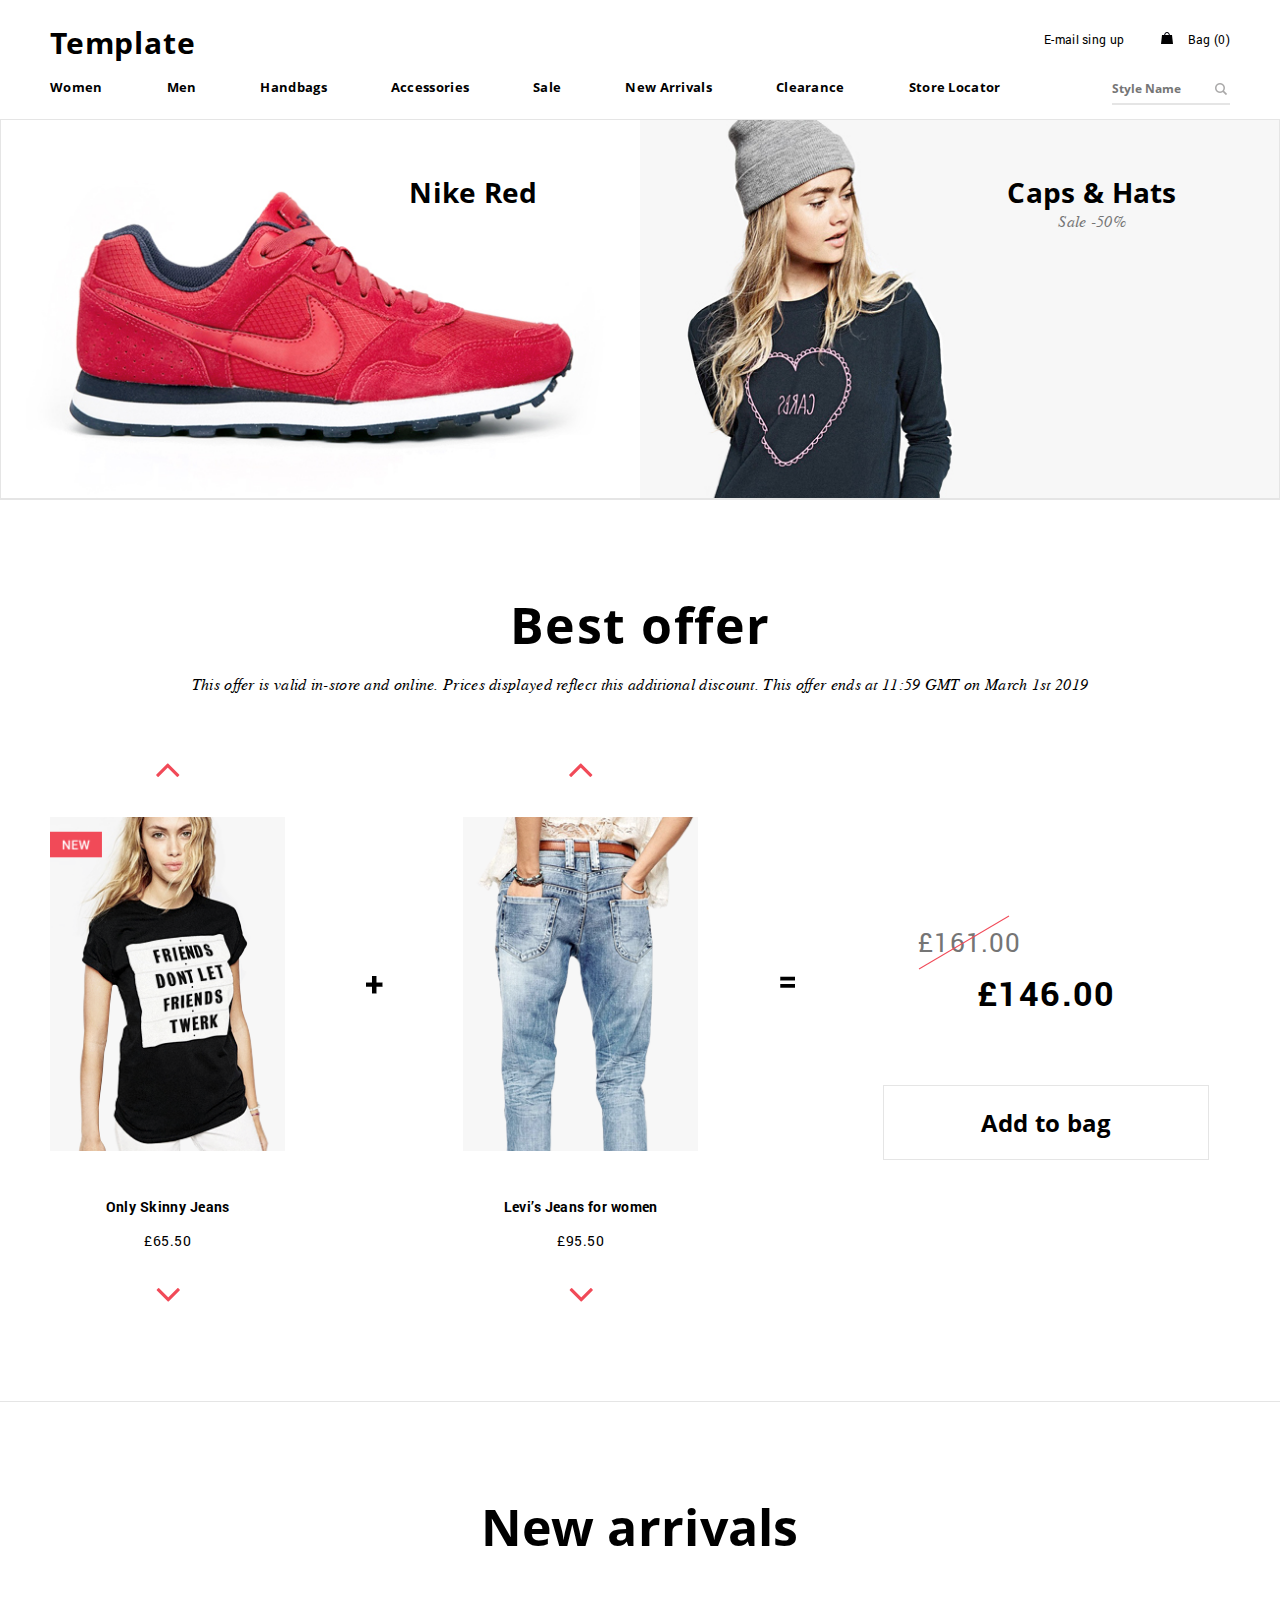
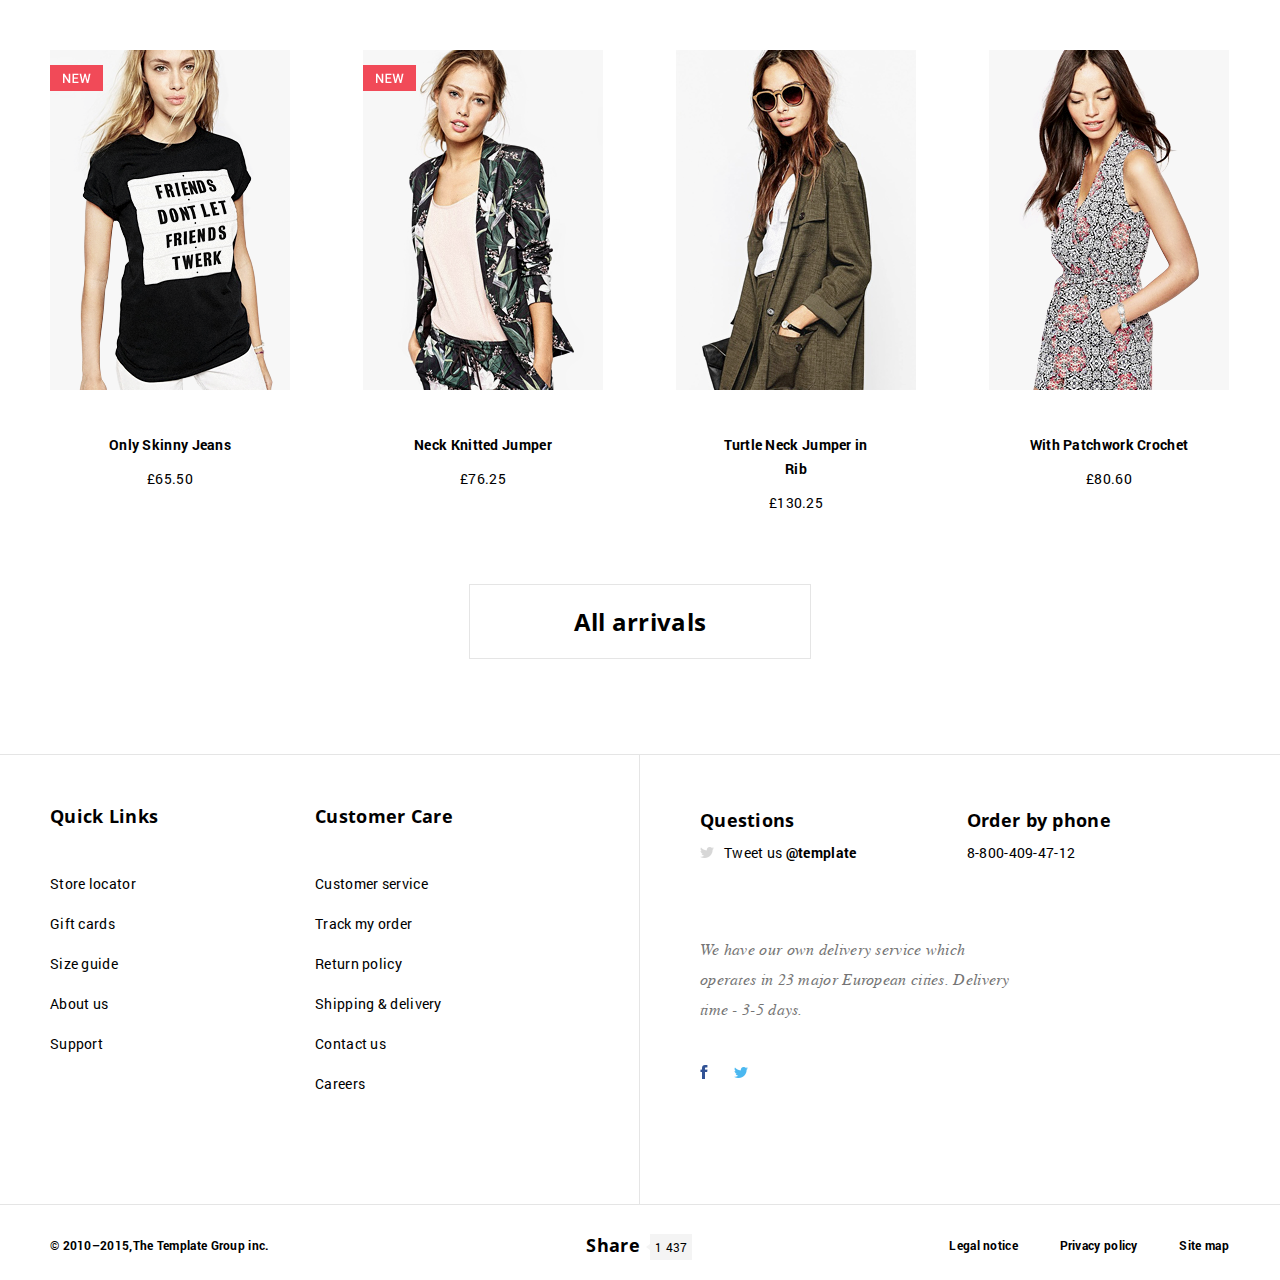
<file: index.html>
<!doctype html>
<html lang="en">
<head>
    <meta charset="UTF-8">
    <meta name="viewport"
          content="width=device-width, user-scalable=no, initial-scale=1.0, maximum-scale=1.0, minimum-scale=1.0">
    <meta http-equiv="X-UA-Compatible" content="ie=edge">
    <link rel="stylesheet" href="css/main.css">
    <link rel="stylesheet" href="css/normalize.css">
    <script defer src="js/catalog.js"></script>
    <script defer src="js/best-offer.js"></script>
    <script defer src="js/main.js"></script>
    <script defer src="js/popup.js"></script>
    <title>Homepage</title>
</head>
<body>
<header class="header">
    <div class="mainWrapper padding clearfix">
        <div class="rowTopBar clearfix">
            <div class="col col-50 logoBlock padding-left">
                <a href="index.html" class="logo">Template</a>
                <a href="index.html" class="logoMobile">TL</a>
            </div>
            <div class="col col-50 logInBlock padding-right">
                <span class="singUp hideMobile" style="cursor: pointer">E-mail sing up</span>
                <a href="shopping-bag.html" class="bag">Bag <span class="commonPrice"></span></a>
            </div>
            <div class="col mobileMenu">
                <a href="" class="iconMenu"></a>
            </div>
        </div>
        <nav class="nav hideMobile clearfix">
            <ul class="col menu padding-left">
                <li><a href="catalog.html">Women</a></li>
                <li><a href="#">Men</a></li>
                <li><a href="#">Handbags</a></li>
                <li><a href="#">Accessories</a></li>
                <li><a href="#">Sale</a></li>
                <li><a href="#">New Arrivals</a></li>
                <li><a href="#">Clearance</a></li>
                <li><a href="#">Store Locator</a></li>
            </ul>
            <div class="col padding search">
                <form action="#" class="searchForm">
                    <label>
                        <input type="search" name="search" placeholder="Style Name">
                    </label>
                    <button type="submit" class="searchButton"><img src="img/header/search.png" alt="search"></button>
                </form>
            </div>
        </nav>
    </div>
</header>
<section class="banners  bannersStart clearfix">
    <a href="item-details-page.html">
        <div class="col col-50 leftBanner bannerBlock">
            <img src="img/banners/banner0.jpg" alt="NikeRed">
            <div class="overlay">
                <p class="customBanner">Nike Red</p>
            </div>
        </div>
    </a>
    <a href="catalog.html">
        <div class="col col-50 rightBanner bannerBlock">
            <img src="img/banners/banner1.jpg" alt="CapsHats">
            <div class="overlay">
                <p class="customBanner">Caps & Hats</p>
                <p class="customBannerDesc">Sale -50%</p>
            </div>
        </div>
    </a>
</section>
<section class="best-offer">
    <div class="mainWrapper padding">
<p class="best-offer-title">Best offer</p>
<p class="best-offer-description">This offer is valid
    in-store and online. Prices displayed reflect this additional
    discount. This offer ends at 11:59 GMT on March 1st 2019</p>
        <div class="best-offer-wrap-main-part clearfix">
        <div class="best-offer-left-slider clearfix">
            <div class="best-offer-left-slider-wrap-left extra_class_best-offer_one">
            <img src="img/best-offer/best-offer-upper_arrow.png" alt="up-arrow" class="best-offer-up_row">
                <a href="item-details-page.html"><img src="img/best-offer/best-offer-first_photo.png" alt="banner"></a>
            <p class="best-offer-photo_about">Only Skinny Jeans</p>
            <p class="best-offer-photo_goods_price">£65.50</p>
                <img src="img/best-offer/best-offer-down_arrow.png"  class="best-offer-down_row" alt="down-arrow">
            </div>
            <div class="best-offer-left-slider-wrap-right">
            <img src="img/best-offer/best-offer-plus.png" alt="plus" class="best-offer-plus">
            </div>
        </div>
        <div class="best-offer-left-slider clearfix">
            <div class="best-offer-left-slider-wrap-left extra_class_best-offer_two">
                <img src="img/best-offer/best-offer-upper_arrow.png" alt="up-arrow" class="best-offer-up_row">
                <a href="item-details-page.html"><img src="img/best-offer/best-offer-2_photo.png" alt="banner"></a>
                <p class="best-offer-photo_about">Levi’s Jeans for women</p>
                <p class="best-offer-photo_goods_price">£95.50</p>
                <img src="img/best-offer/best-offer-down_arrow.png" class="best-offer-down_row" alt="down-arrow">
            </div>
            <div class="best-offer-left-slider-wrap-right">
                <img src="img/best-offer/best-offer-equal.png" alt="equal" class="best-offer-plus best-offer-equal">
            </div>
        </div>
            <div class="best-offer-right-block clearfix">
<div class="best-offer-right-block-discount">£161.00</div>
<div class="best-offer-right-block-price">£146.00</div>
<div class="best-offer-right-block-button"><a href="shopping-bag.html" class="customButton">Add to bag</a></div>
            </div>
        </div>
        <div class="best-offer-right-block-button tablet-layout"><a href="#" class="customButton">Add to bag</a></div>
    </div>
    </div>
</section>
<section class="arrivals NewArrivals">
    <div class="mainWrapper padding">
        <h2 class="customH2">New arrivals</h2>
        <div class="rowArrivals clearfix">
            <div class="col arrivalItem" data-arrival="1">
                <a href="item-details-page.html"><img src="img/arrivals/arrival_1.png" alt="first_arrival_photo"></a>
                <p class="customGoose">Only Skinny Jeans</p>
                <p class="customPrice">£65.50</p>
            </div>
            <div class="col arrivalItem" data-arrival="2">
                <a href="item-details-page.html"><img src="img/arrivals/arrival_2.png" alt="arrival"></a>
                <p class="customGoose">Neck Knitted Jumper</p>
                <p class="customPrice">£76.25</p>
            </div>
            <div class="col arrivalItem" data-arrival="3">
                <a href="item-details-page.html"><img src="img/arrivals/arrival_3.png" alt="arrival"></a>
                <p class="customGoose">Turtle Neck Jumper in Rib</p>
                <p class="customPrice">£130.25</p>
            </div>
            <div class="col arrivalItem" data-arrival="4">
                <a href="item-details-page.html"><img src="img/arrivals/arrival_4.png" alt="arrival"></a>
                <p class="customGoose">With Patchwork Crochet</p>
                <p class="customPrice">£80.60</p>
            </div>
        </div>
        <div class="arrivalButton">
            <a href="catalog.html" class="customButton">All arrivals</a>
        </div>
    </div>
</section>
<footer class="footer">
    <div class="mainWrapper clearfix padding">
        <div class="col col-50 leftFooter clearfix padding">
            <div class="col footerLinks padding">
                <p class="customMiniHead">
                    Quick Links
                </p>
                <ul class="footerList">
                    <li><a href="#">Store locator</a></li>
                    <li><a href="#">Gift cards</a></li>
                    <li><a href="#">Size guide</a></li>
                    <li><a href="#">About us</a></li>
                    <li><a href="#">Support</a></li>
                </ul>
            </div>
            <div class="col footerCare padding">
                <p class="customMiniHead">Customer Care</p>
                <ul class="footerList">
                    <li><a href="#">Customer service</a></li>
                    <li><a href="#">Track my order</a></li>
                    <li><a href="#">Return policy</a></li>
                    <li><a href="#">Shipping & delivery</a></li>
                    <li><a href="#">Contact us</a></li>
                    <li><a href="#">Careers</a></li>
                </ul>
            </div>
        </div>
        <div class="col col-50 rightFooter clearfix padding">
            <div class="rowRightFooter clearfix">
                <div class="col footerQuestions padding">
                    <p class="customMiniHead">
                        Questions
                    </p>
                    <p class="footerCustom">Tweet us <a href="#">@template</a></p>
                </div>
                <div class=" col  footerPhone padding">
                    <p class="customMiniHead">
                        Order by phone
                    </p>
                    <a href="tel:88004094712" class="footerCustom phone">8-800-409-47-12</a>
                </div>
            </div>
            <p class="customItalic">We have our own delivery service which operates in 23 major European cities. Delivery time - 3-5 days.</p>
            <div class="rowSocial clearfix">
                <div class="col col-33 padding legalBlock">
                    <ul class="bottomBarList clearfix">
                        <li><a href="#">Legal notice</a></li>
                        <li><a href="#">Privacy policy</a></li>
                        <li><a href="#">Site map</a></li>
                    </ul>
                </div>
                <div class="IconsFooter">
                    <a href="" class="fb"><img src="img/social/fb.png" alt="fb"></a>
                    <a href="" class="tw"><img src="img/social/tw_color.png" alt="twitter"></a>
                </div>
            </div>
        </div>
    </div>
</footer>
<div class="bottomBar">
    <div class="mainWrapper padding clearfix">
        <div class="col col-33 padding yearBlock">
            <p class="bottomBarP">
                © 2010–<span class="year">2015</span>,<a href="">The Template Group inc.</a>
            </p>
        </div>
        <div class="col col-33  text-center shareBlock">
            <a href="#" class="customMiniHead">Share<span class="share">1 437</span></a>
        </div>
        <div class="col col-33 padding legalBlock">
            <ul class="bottomBarList clearfix">
                <li><a href="#">Legal notice</a></li>
                <li><a href="#">Privacy policy</a></li>
                <li><a href="#">Site map</a></li>
            </ul>
        </div>
    </div>
</div>
<!-- modal -->
<div class="modal-overlay">
    <div class="modal">

        <a class="close-modal">
            <svg viewBox="0 0 20 20">
                <path fill="#000000" d="M15.898,4.045c-0.271-0.272-0.713-0.272-0.986,0l-4.71,4.711L5.493,4.045c-0.272-0.272-0.714-0.272-0.986,0s-0.272,0.714,0,0.986l4.709,4.711l-4.71,4.711c-0.272,0.271-0.272,0.713,0,0.986c0.136,0.136,0.314,0.203,0.492,0.203c0.179,0,0.357-0.067,0.493-0.203l4.711-4.711l4.71,4.711c0.137,0.136,0.314,0.203,0.494,0.203c0.178,0,0.355-0.067,0.492-0.203c0.273-0.273,0.273-0.715,0-0.986l-4.711-4.711l4.711-4.711C16.172,4.759,16.172,4.317,15.898,4.045z"></path>
            </svg>
        </a><!-- close modal -->

        <div class="modal-content">
            <form name="test" method="post" action="#">
                <p class="login" style="margin-bottom: 10px">
                    <b>Логин</b><br>
                    <input type="text" size="20" name="login">
                </p>
                <p class="password" style="margin-bottom: 20px">
                    <b>Пароль</b><br>
                    <input type="password" size="20" name="login">
                </p>
                <p><input type="submit" value="Отправить">
                    <input type="reset" value="Очистить"></p>
            </form>
        </div><!-- content -->

    </div><!-- modal -->
</div><!-- overlay -->
</body>
</html>
</file>
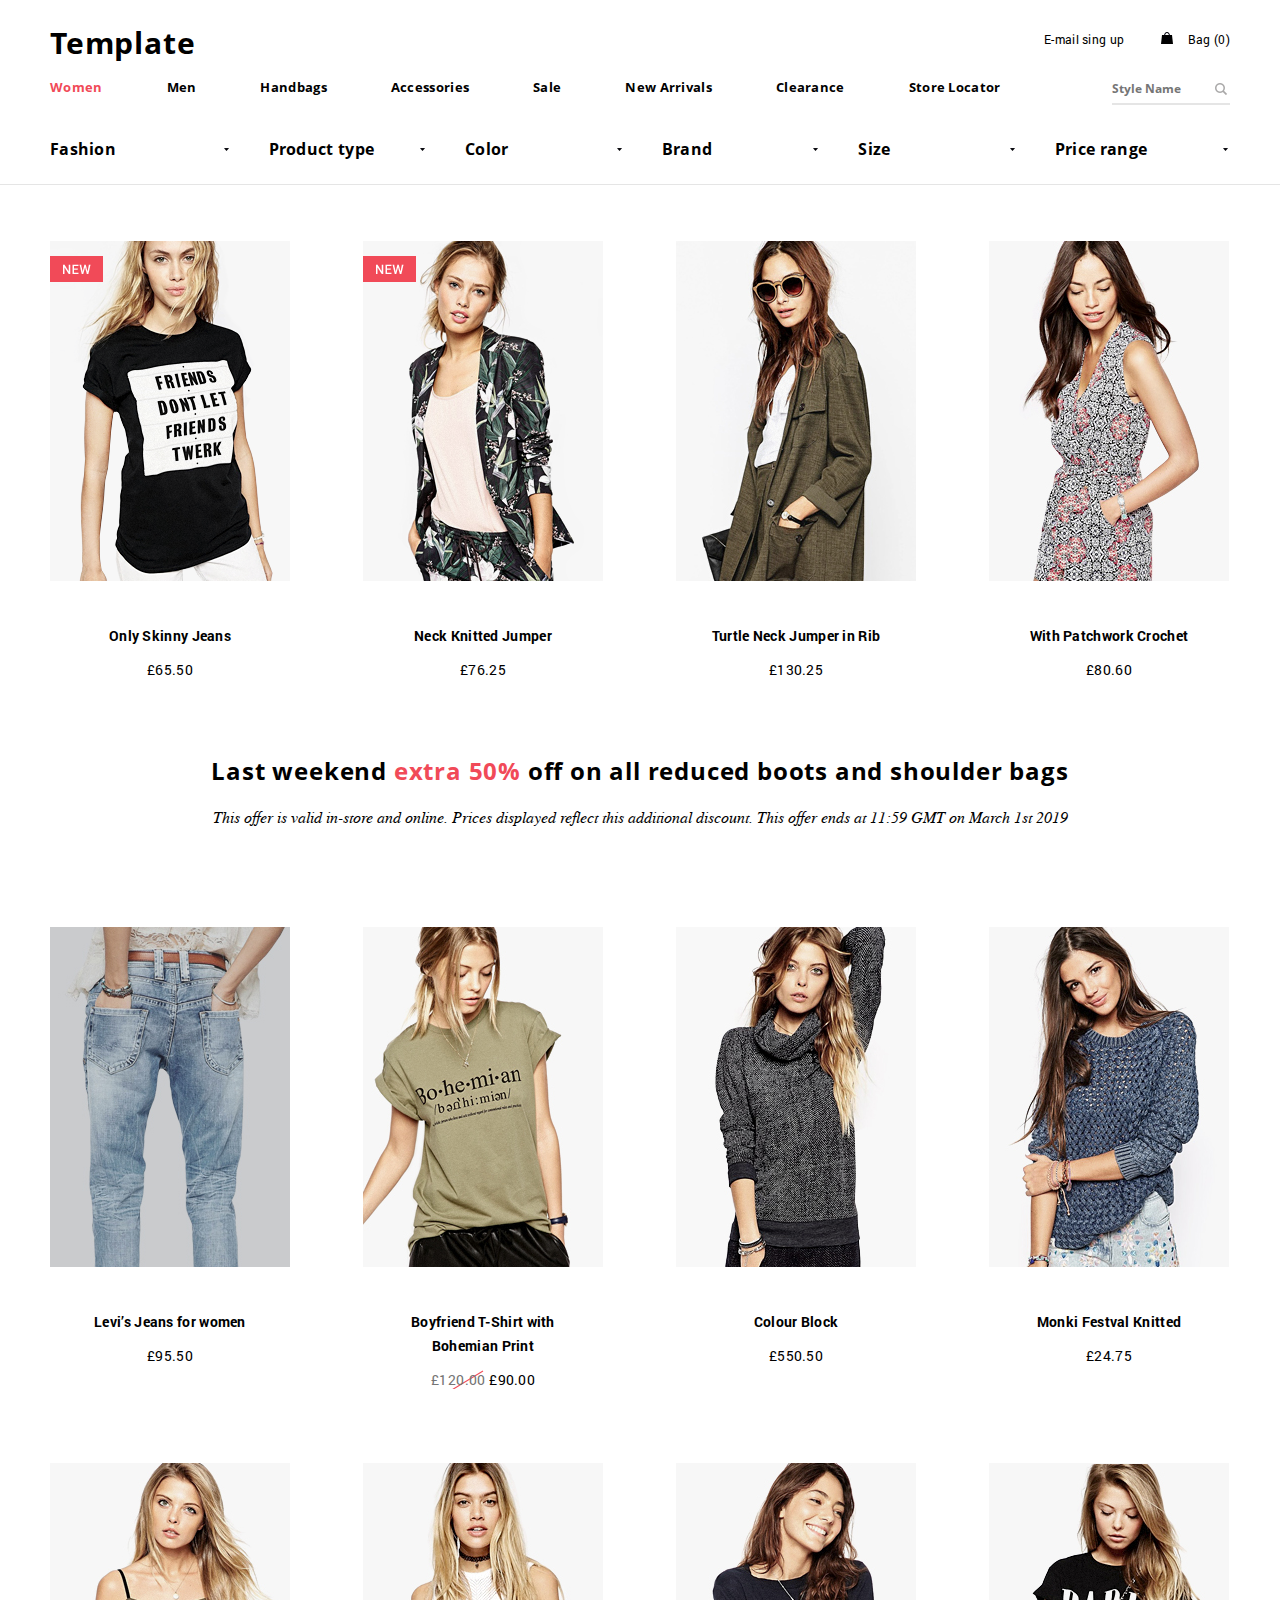
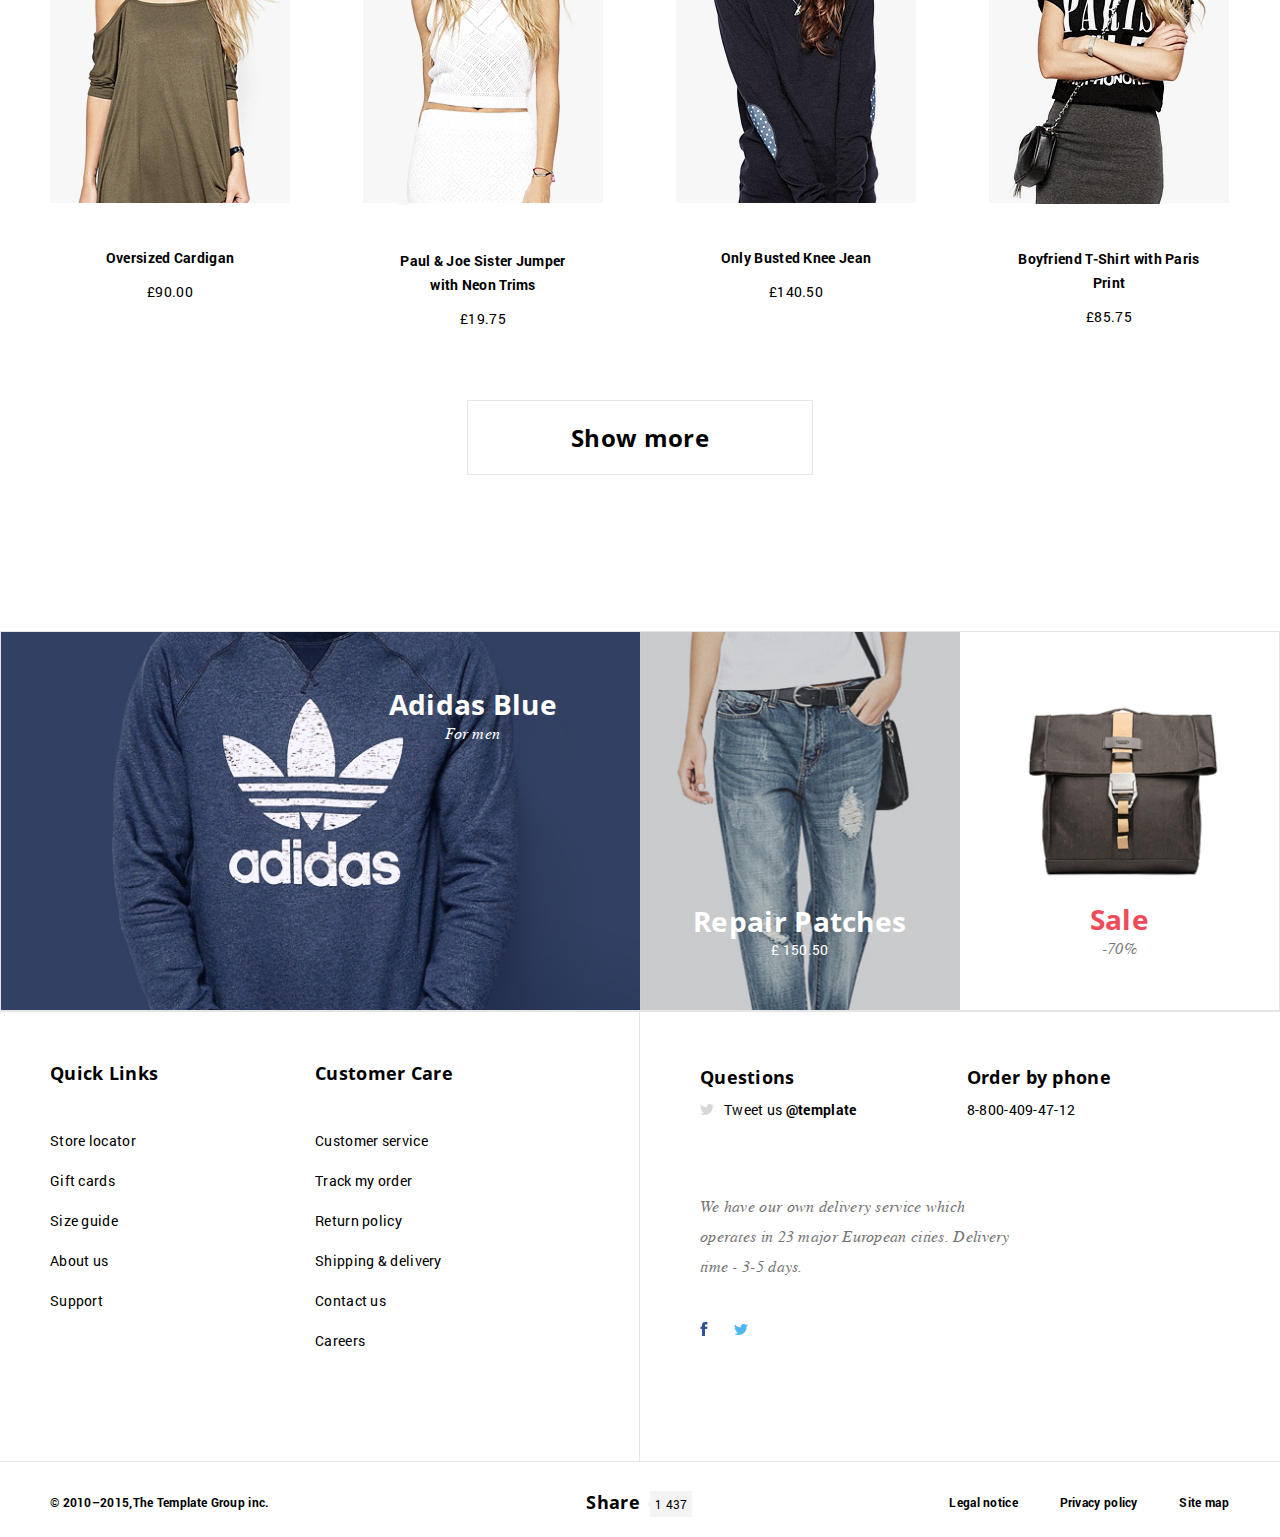
<file: catalog.html>
<!doctype html>
<html lang="en">
<head>
    <meta charset="UTF-8">
    <meta name="viewport"
          content="width=device-width, user-scalable=no, initial-scale=1.0, maximum-scale=1.0, minimum-scale=1.0">
    <meta http-equiv="X-UA-Compatible" content="ie=edge">
    <link rel="stylesheet" href="css/main.css">
    <link rel="stylesheet" href="css/normalize.css">
    <script defer src="js/catalog.js"></script>
    <script defer src="js/best-offer.js"></script>
    <script defer src="js/main.js"></script>
    <title>catalog</title>
</head>
<body>
<header class="header">
    <div class="mainWrapper padding clearfix">
        <div class="rowTopBar clearfix">
            <div class="col col-50 logoBlock padding-left">
                <a href="index.html" class="logo">Template</a>
                <a href="index.html" class="logoMobile">TL</a>
            </div>
            <div class="col col-50 logInBlock padding-right">
                <a href="#" class="singUp hideMobile">E-mail sing up</a>
                <a href="shopping-bag.html" class="bag">Bag <span class="commonPrice"></span></a>
            </div>
            <div class="col mobileMenu">
                <a href="#" class="iconMenu"></a>
            </div>
        </div>
        <nav class="nav hideMobile clearfix">
            <ul class="col menu padding-left">
                <li><a href="catalog.html" class="activeLink">Women</a></li>
                <li><a href="#">Men</a></li>
                <li><a href="#">Handbags</a></li>
                <li><a href="#">Accessories</a></li>
                <li><a href="#">Sale</a></li>
                <li><a href="#">New Arrivals</a></li>
                <li><a href="#">Clearance</a></li>
                <li><a href="#">Store Locator</a></li>
            </ul>
            <div class="col padding search">
                <form action="#" class="searchForm">
                    <label>
                        <input type="search" name="search" placeholder="Style Name">
                    </label>
                    <button type="button" class="searchButton"><img src="img/header/search.png" alt="search"></button>
                </form>
            </div>
        </nav>
    </div>
</header>

<section class="filter">
    <div class="mainWrapper padding">
        <form action="" class="form formFilter">
            <label for="Fashion" class="filterTablet">
            </label>
            <div class="desktopSelects clearfix">
                <div class="selectItem" data-select="1">
                    <div class="selectLabel">
                        <span class="nameFilter">Fashion</span>
                        <span class="valueFilter"></span>
                    </div>
                    <label for="fashion"></label>
                    <select name="fashion" id="fashion" size="10">
                        <option value="notSelected">Not Selected</option>
                        <option class="act" value="NailThe90s">Nail the 90s</option>
                        <option value="CasualStyle">Casual style</option>
                        <option value="NewLook">New Look</option>
                        <option value="Sport">Sport</option>
                        <option value="Vintage" >Vintage</option>
                        <option value="СlassicalStyle" >Сlassical style</option>
                    </select>
                </div>
                <div class="selectItem"  data-select="2">
                    <div class="selectLabel">
                        <span class="nameFilter">Product type</span>
                        <span class="valueFilter"></span>
                    </div>
                    <label for="product"></label>
                    <select name="fashion" id="product" size="10">
                        <option value="notSelected">Not Selected</option>
                        <option value="Coats&Jackets">Coats & Jackets</option>
                        <option value="Dresses">Dresses</option>
                        <option value="JerseyTops">Jersey Tops</option>
                    </select>
                </div>
                <div class="selectItem"  data-select="3">
                    <div class="selectLabel">
                        <span class="nameFilter">Color</span>
                        <span class="valueFilter"></span>
                    </div>
                    <label for="color"></label><select name="fashion" id="color" size="10">
                        <option value="notSelected">Not Selected</option>
                        <option value="Black">Black</option>
                        <option value="Blue">Blue</option>
                        <option value="Red">Red</option>
                        <option value="Green">Green</option>
                        <option value="Golden">Golden</option>
                    </select>
                </div>
                <div class="selectItem"  data-select="4">
                    <div class="selectLabel">
                        <span class="nameFilter">Brand</span>
                        <span class="valueFilter"></span>
                    </div>
                    <label for="brand"></label><select name="fashion" id="brand" size="10">
                        <option value="notSelected">Not Selected</option>
                        <option value="ChiChiLondon">Chi Chi London</option>
                        <option value="Antipodium">Antipodium</option>
                        <option value="Adidas">Adidas</option>
                        <option value="NewBalance">NewBalance</option>
                        <option value="RiverIsland">River Island</option>
                    </select>
                </div>
                <div class="selectItem"  data-select="5">
                    <div class="selectLabel">
                        <span class="nameFilter">Size</span>
                        <span class="valueFilter"></span>
                    </div>
                    <label for="size"></label><select name="fashion" id="size" size="10">
                        <option value="notSelected">Not Selected</option>
                        <option value="2">UK 2</option>
                        <option value="18">UK 18</option>
                        <option value="18L">UK 18L</option>
                        <option value="20">UK 20</option>
                        <option value="20L">UK 20L</option>
                        <option value="20S">UK 20S</option>
                        <option value="22S">UK 22S</option>
                        <option value="22S">UK 22</option>
                    </select>
                </div>
                <div class="selectItem"  data-select="6">
                    <div class="selectLabel">
                        <span class="nameFilter">Price range</span>
                        <span class="valueFilter"></span>
                    </div>
                    <label for="price"></label><select name="fashion" id="price" size="10">
                        <option value="notSelected">Not Selected</option>
                        <option value="99">To £99</option>
                        <option value="100-299">£100-£299</option>
                        <option value="300">From £300</option>
                    </select>
                </div>
            </div>
        </form>
<!--        --------------------------------------------------------------------------->
<!--       place to insertion part of tablet and mobile filter-->
<!--       ------------------------------------------------------------------------->
    </div>
</section>
<section class="section arrivals products">
    <div class="mainWrapper padding">
        <div class="rowArrivals clearfix">
            <div class="col arrivalItem" data-product="1">
                    <div class="wrapperItem">
                    <img src="img/catalog/product1.png" alt="product">
                        <a href="item-details-page.html">
                            <div class="viewCover">
                        <p class="quickView">View item</p>
                    </div>
                        </a>
                </div>
                <p class="customGoose">Only Skinny Jeans</p>
                <p class="customPrice">£65.50</p>
                <div class="extraOff">
                    <p class="customMiniHead">Last weekend <span class="extra">extra 50% </span>off on all reduced boots and shoulder bags</p>
                    <p class="offerExtra">This offer is valid in-store and online. Prices displayed reflect this additional discount.
                        This offer ends at 11:59 GMT on March 1st 2019</p>
                </div>
            </div>
            <div class="col arrivalItem" data-product="2">
                <div class="wrapperItem">
                   <img src="img/catalog/product2.png" alt="product">
                    <a href="item-details-page.html">
                        <div class="viewCover">
                        <p class="quickView">View item</p>
                    </div>
                    </a>
                </div>
                <p class="customGoose">Neck Knitted Jumper</p>
                <p class="customPrice">£76.25</p>
            </div>
            <div class="col arrivalItem" data-product="3">
                <div class="wrapperItem">
                    <img src="img/catalog/product3.jpg" alt="product">
                    <a href="item-details-page.html">
                        <div class="viewCover">
                        <p class="quickView">View item</p>
                    </div>
                    </a>
                </div>
                <p class="customGoose">Turtle Neck Jumper in Rib</p>
                <p class="customPrice">£130.25</p>
            </div>
            <div class="col arrivalItem" data-product="4">
                <div class="wrapperItem">
                    <img src="img/catalog/product4.jpg" alt="product">
                    <a href="item-details-page.html">
                        <div class="viewCover">
                        <p class="quickView">View item</p>
                    </div>
                    </a>
                </div>
                <p class="customGoose">With Patchwork Crochet</p>
                <p class="customPrice">£80.60</p>
            </div>

            <div class="col arrivalItem" data-product="5">
                <div class="wrapperItem">
                    <img src="img/catalog/product5.jpg" alt="product">
                    <a href="item-details-page.html">
                        <div class="viewCover">
                        <p class="quickView">View item</p>
                    </div>
                    </a>
                </div>
                <p class="customGoose">Levi’s Jeans for women</p>
                <p class="customPrice">£95.50</p>
            </div>
            <div class="col arrivalItem" data-product="6">
                <div class="wrapperItem">
                    <img src="img/catalog/product6.jpg" alt="product">
                    <a href="item-details-page.html">
                    <div class="viewCover">
                        <p class="quickView">View item</p>
                    </div>
                    </a>
                </div>
                <p class="customGoose">Boyfriend T-Shirt with Bohemian Print</p>
                <span class="priceWithoutDiscount">£120.00 </span>
                <span class="customPrice">£90.00</span>
            </div>
            <div class="col arrivalItem" data-product="7">
                <div class="wrapperItem">
                    <img src="img/catalog/product7.jpg" alt="product">
                    <a href="item-details-page.html"><div class="viewCover">
                        <p class="quickView">View item</p>
                    </div>
                    </a>
                </div>
                <p class="customGoose">Colour Block</p>
                <p class="customPrice">£550.50</p>
            </div>
            <div class="col arrivalItem" data-product="8">
                <div class="wrapperItem">
                    <img src="img/catalog/product8.jpg" alt="product">
                    <a href="item-details-page.html">
                        <div class="viewCover">
                        <p class="quickView">View item</p>
                    </div>
                    </a>
                </div>
                <p class="customGoose">Monki Festval Knitted</p>
                <p class="customPrice">£24.75</p>
            </div>
            <div class="col arrivalItem" data-product="9">
                <div class="wrapperItem">
                    <img src="img/catalog/product9.jpg" alt="product">
                    <a href="item-details-page.html">
                        <div class="viewCover">
                        <p class="quickView">View item</p>
                    </div>
                    </a>
                </div>
                <p class="customGoose">Oversized Cardigan</p>
                <p class="customPrice">£90.00</p>
            </div>
            <div class="col arrivalItem" data-product="10">
                <div class="wrapperItem">
                    <img src="img/catalog/product10.jpg" alt="product">
                    <a href="item-details-page.html">
                    <div class="viewCover">
                        <p class="quickView">View item</p>
                    </div>
                    </a>
                </div>
                <p class="customGoose">Paul & Joe Sister Jumper  with Neon Trims</p>
                <p class="customPrice">£19.75</p>
            </div>
            <div class="col arrivalItem" data-product="11">
                <div class="wrapperItem">
                    <img src="img/catalog/product11.jpg" alt="product">
                    <a href="item-details-page.html">
                        <div class="viewCover">
                        <p class="quickView">View item</p>
                    </div>
                    </a>
                </div>
                <p class="customGoose">Only Busted Knee Jean</p>
                <p class="customPrice">£140.50</p>
            </div>
            <div class="col arrivalItem" data-product="12">
                <div class="wrapperItem">
                    <img src="img/catalog/product12.jpg" alt="product">
                    <a href="item-details-page.html">
                        <div class="viewCover">
                        <p class="quickView">View item</p>
                    </div>
                    </a>
                </div>
                <p class="customGoose">Boyfriend T-Shirt with Paris Print</p>
                <p class="customPrice">£85.75</p>
            </div>
        </div>
        <div class="arrivalButton showMore">
            <a href="#" class="customButton">Show more</a>
        </div>
    </div>
</section>
<section class="banners clearfix bannersCatalog">
    <a href="#">
        <div class="col col-50 leftBanner padding bannerBlock">
            <img src="img/banners/banner2.jpg" alt="ForMen">
            <div class="overlay">
                <p class="customBanner">Adidas Blue</p>
                <p class="customBannerDesc">For men</p>
            </div>
        </div>
    </a>
    <a href="#">
        <div class="col col-25 rightBanner padding bannerBlock">
            <img src="img/banners/banner3.jpg" alt="RepairPatches">
            <div class="overlay">
                <p class="customBanner">Repair Patches</p>
                <p class="customPrice">£ 150.50</p>
            </div>
        </div>
    </a>
    <a href="#">
        <div class="col col-25 rightBannerSmall padding bannerBlock">
            <img src="img/banners/banner4.jpg" alt="Sale">
            <div class="overlay">
                <p class="customBanner">Sale</p>
                <p class="customBannerDesc">-70%</p>
            </div>
        </div>
    </a>
</section>
<footer class="footer">
    <div class="mainWrapper clearfix padding">
        <div class="col col-50 leftFooter clearfix padding">
            <div class="col footerLinks padding">
                <p class="customMiniHead">
                    Quick Links
                </p>
                <ul class="footerList">
                    <li><a href="#">Store locator</a></li>
                    <li><a href="#">Gift cards</a></li>
                    <li><a href="#">Size guide</a></li>
                    <li><a href="#">About us</a></li>
                    <li><a href="#">Support</a></li>
                </ul>
            </div>
            <div class="col footerCare padding">
                <p class="customMiniHead">
                    Customer Care
                </p>
                <ul class="footerList">
                    <li><a href="#">Customer service</a></li>
                    <li><a href="#">Track my order</a></li>
                    <li><a href="#">Return policy</a></li>
                    <li><a href="#">Shipping & delivery</a></li>
                    <li><a href="#">Contact us</a></li>
                    <li><a href="#">Careers</a></li>
                </ul>
            </div>
        </div>
        <div class="col col-50 rightFooter clearfix padding">
            <div class="rowRightFooter clearfix">
                <div class="col footerQuestions padding">
                    <p class="customMiniHead">
                        Questions
                    </p>
                    <p class="footerCustom">Tweet us <a href="">@template</a></p>
                </div>
                <div class=" col  footerPhone padding">
                    <p class="customMiniHead">
                        Order by phone
                    </p>
                    <a href="tel:88004094712" class="footerCustom phone">8-800-409-47-12</a>
                </div>
            </div>
            <p class="customItalic">We have our own delivery service which operates in 23 major European cities. Delivery time - 3-5 days.</p>
            <div class="rowSocial clearfix">
                <div class="col col-33 padding legalBlock">
                    <ul class="bottomBarList clearfix">
                        <li><a href="#">Legal notice</a></li>
                        <li><a href="#">Privacy policy</a></li>
                        <li><a href="#">Site map</a></li>
                    </ul>
                </div>
                <div class="IconsFooter">
                    <a href="" class="fb"><img src="img/social/fb.png" alt="fb"></a>
                    <a href="" class="tw"><img src="img/social/tw_color.png" alt="twitter"></a>
                </div>
            </div>
        </div>
    </div>
</footer>
<div class="bottomBar">
    <div class="mainWrapper padding clearfix">
        <div class="col col-33 padding yearBlock">
            <p class="bottomBarP">
                © 2010–<span class="year">2015</span>,<a href="">The Template Group inc.</a>
            </p>
        </div>
        <div class="col col-33  text-center shareBlock">
            <a href="#" class="customMiniHead">Share<span class="share">1 437</span></a>
        </div>
        <div class="col col-33 padding legalBlock">
            <ul class="bottomBarList clearfix">
                <li><a href="#">Legal notice</a></li>
                <li><a href="#">Privacy policy</a></li>
                <li><a href="#">Site map</a></li>
            </ul>
        </div>
    </div>
</div>
</body>
</html>
</file>
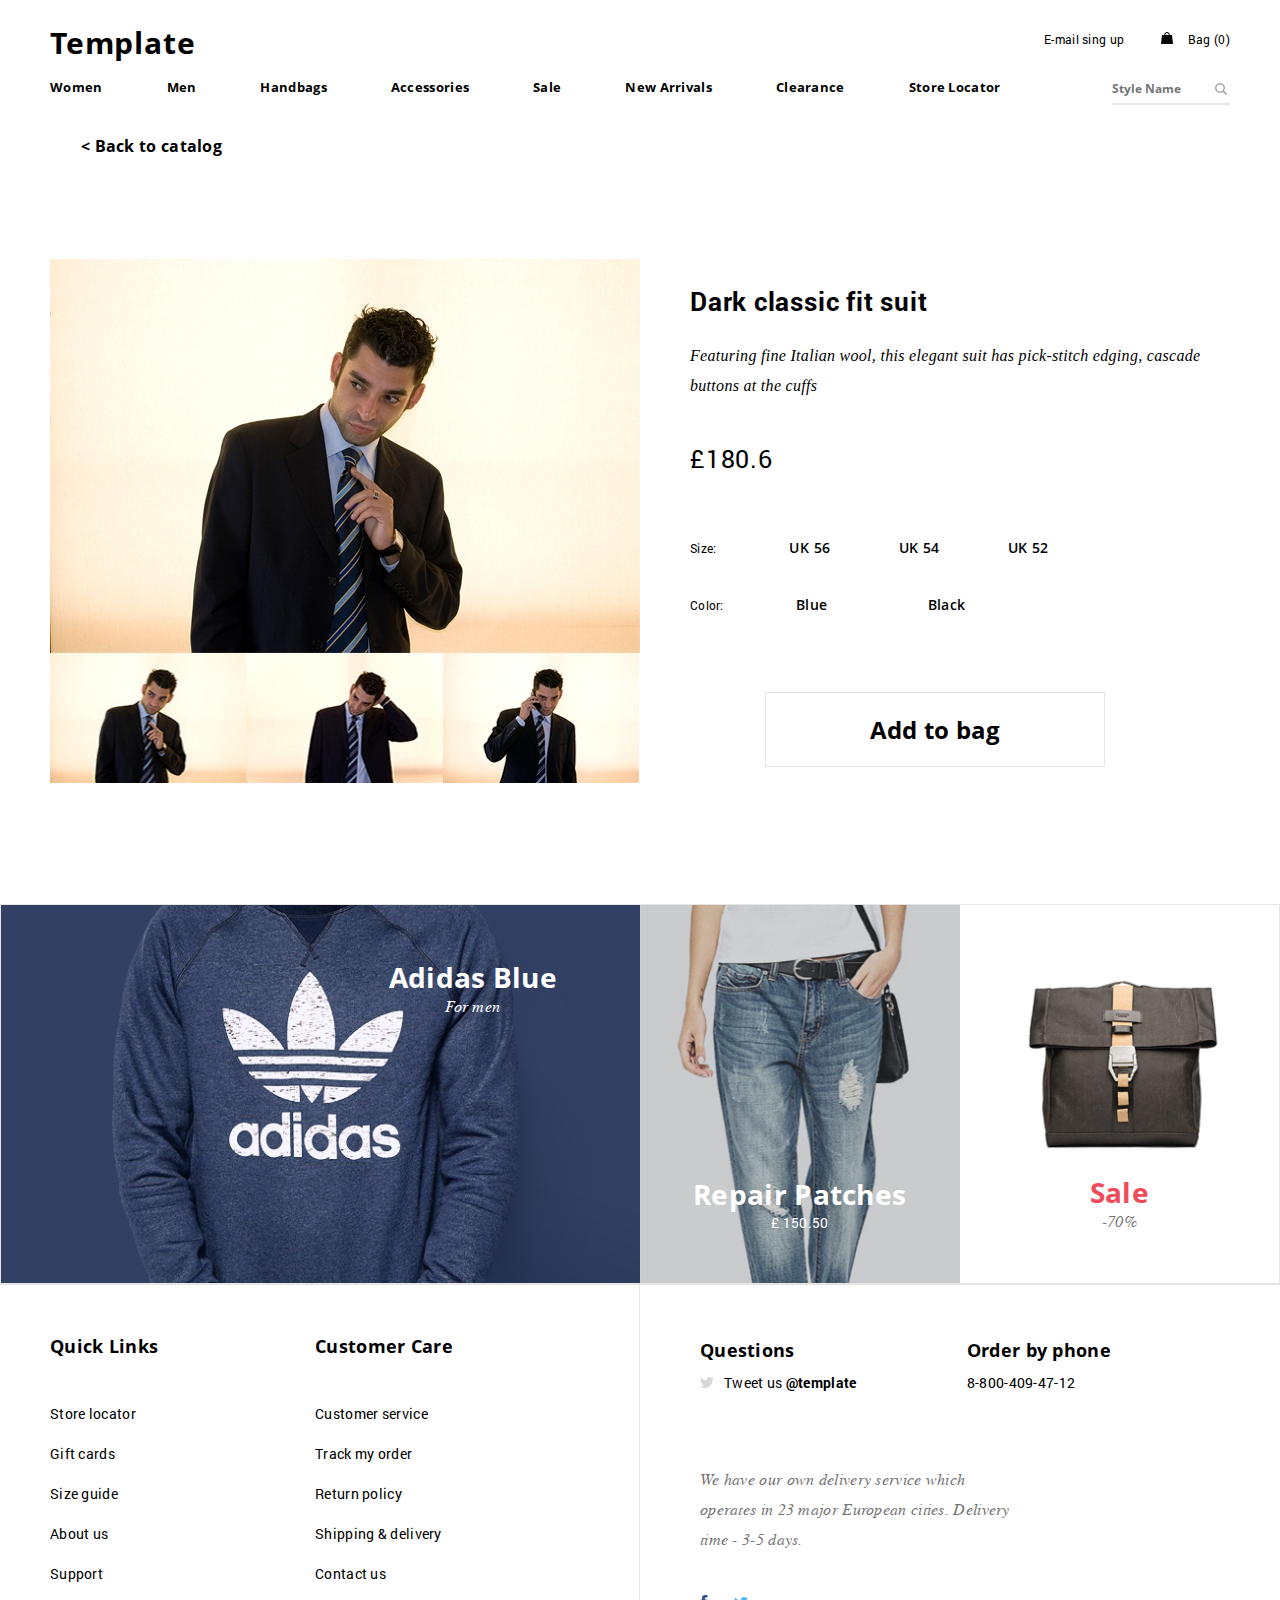
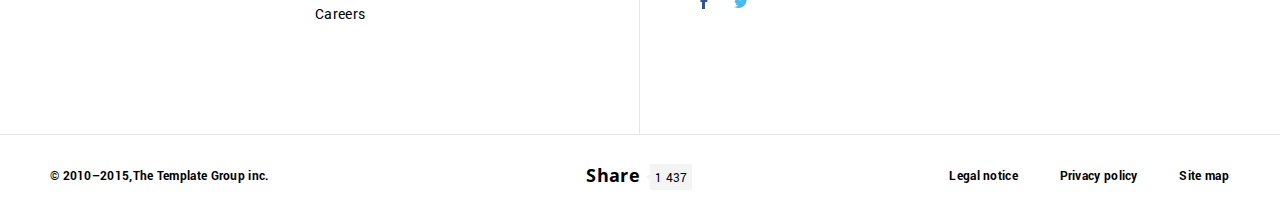
<file: item-details-page.html>
<!doctype html>
<html lang="en">
<head>
    <meta charset="UTF-8">
    <meta name="viewport"
          content="width=device-width, user-scalable=no, initial-scale=1.0, maximum-scale=1.0, minimum-scale=1.0">
    <meta http-equiv="X-UA-Compatible" content="ie=edge">
    <link rel="stylesheet" href="css/main.css">
    <link rel="stylesheet" href="css/normalize.css">
    <script defer src="js/catalog.js"></script>
    <script defer src="js/best-offer.js"></script>
    <script defer src="js/main.js"></script>
    <script defer src="js/item-details.js"></script>
    <title>item-details-page</title>
</head>
<body>
<header class="header">
    <div class="mainWrapper padding clearfix">
        <div class="rowTopBar clearfix">
            <div class="col col-50 logoBlock padding-left">
                <a href="index.html" class="logo">Template</a>
                <a href="index.html" class="logoMobile">TL</a>
            </div>
            <div class="col col-50 logInBlock padding-right">
                <a href="#" class="singUp hideMobile">E-mail sing up</a>
                <a href="shopping-bag.html" class="bag">Bag <span class="commonPrice"></span></a>
            </div>
            <div class="col mobileMenu">
                <a href="" class="iconMenu"></a>
            </div>
        </div>
        <nav class="nav hideMobile clearfix">
            <ul class="col menu padding-left">
                <li><a href="catalog.html" >Women</a></li>
                <li><a href="#">Men</a></li>
                <li><a href="#">Handbags</a></li>
                <li><a href="#">Accessories</a></li>
                <li><a href="#">Sale</a></li>
                <li><a href="#">New Arrivals</a></li>
                <li><a href="#">Clearance</a></li>
                <li><a href="#">Store Locator</a></li>
            </ul>
            <div class="col padding search">
                <form action="#" class="searchForm">
                    <label>
                        <input type="search" name="search" placeholder="Style Name">
                    </label>
                    <button type="button" class="searchButton"><img src="img/header/search.png" alt="search"></button>
                </form>

            </div>
        </nav>
    </div>
</header>
<section class="breadCrumbs">
    <div class="mainWrapper">
        <p>
            <a href="catalog.html" class="backToCatalog"> &#060; Back to catalog</a>
        </p>
    </div>
</section>

<section id="itemProduct" class="itemProduct" data-id="80d32566-d81c-4ba0-9edf-0eceda3b4360">
    <div class="mainWrapper padding clearfix">
        <div class="slider">
            <div class=" col fullItem" >
                <img class="fullItem-img" src="img/item/full.jpg" alt="fullItem">
            </div>
            <div class=" col tumbs">
                <div class="tumb1 tumb">
                    <img src="img/item/thumb_0.jpg" alt="itemProduct">
                    <div class="overlay"></div>
                </div>
                <div class="tumb1 tumb">
                    <img src="img/item/thumb_1.jpg" alt="itemProduct">
                    <div class="overlay"></div>
                </div>
                <div class="tumb1 tumb">
                    <img src="img/item/thumb_2.jpg" alt="itemProduct">
                    <div class="overlay"></div>
                </div>
            </div>
        </div>
        <div class="slider-right-block">
        <div class="rowInfoProduct">
            <p class="nameProduct" id="title" data-nameProduct="1"></p>
            <p class="descProduct descProduct-desktop"></p>
            <p class="priceItem">£<span id="price"></span></p>
            <p class="descProduct descProduct-tablet"></p>
        </div>
        <div class="rowOptionsProduct">
            <div class="sizeOptions">
                <p class="size optionProductTitle">Size:</p>
                <ul class="listOptions clearfix" data-option="size"></ul>
            </div>

            <div class="colorOptions">
                <p class="optionProductTitle color">Color:</p>
                <ul class="listOptions clearfix" data-option="color"></ul>
            </div>
        </div>

    <div class="chooseOptions">
        <p class="messageAboutChoice">Please choose all options</p>
    </div>
    <div class="arrivalButton addToBag">
        <a href="" class="customButton addToBag">Add to bag</a>
        <div class="addedGoose">
            <a href="shopping-bag.html" class="messageAboutChoice">Your item has been added to your cart
            </a>
        </div>
    </div>
        </div>
    </div>
</section>

<section class="banners clearfix bannersCatalog">
    <a href="#" class="#">
        <div class="col col-50 leftBanner padding bannerBlock">
            <img src="img/banners/banner2.jpg" alt="ForMen">
            <div class="overlay">
                <p class="customBanner">Adidas Blue</p>
                <p class="customBannerDesc">For men</p>
            </div>
        </div>
    </a>
    <a href="#">
        <div class="col col-25 rightBanner padding bannerBlock">
            <img src="img/banners/banner3.jpg" alt="RepairPatches">
            <div class="overlay">
                <p class="customBanner">Repair Patches</p>
                <p class="customPrice">£ 150.50</p>
            </div>
        </div>
    </a>
    <a href="">
        <div class="col col-25 rightBannerSmall padding bannerBlock">
            <img src="img/banners/banner4.jpg" alt="Sale">
            <div class="overlay">
                <p class="customBanner">Sale</p>
                <p class="customBannerDesc">-70%</p>
            </div>
        </div>
    </a>
</section>
<footer class="footer">
    <div class="mainWrapper clearfix padding">
        <div class="col col-50 leftFooter clearfix padding">
            <div class="col footerLinks padding">
                <p class="customMiniHead">
                    Quick Links
                </p>
                <ul class="footerList">
                    <li><a href="#">Store locator</a></li>
                    <li><a href="#">Gift cards</a></li>
                    <li><a href="#">Size guide</a></li>
                    <li><a href="#">About us</a></li>
                    <li><a href="#">Support</a></li>
                </ul>
            </div>
            <div class="col footerCare padding">
                <p class="customMiniHead">
                    Customer Care
                </p>
                <ul class="footerList">
                    <li><a href="#">Customer service</a></li>
                    <li><a href="#">Track my order</a></li>
                    <li><a href="#">Return policy</a></li>
                    <li><a href="#">Shipping & delivery</a></li>
                    <li><a href="#">Contact us</a></li>
                    <li><a href="#">Careers</a></li>
                </ul>
            </div>
        </div>
        <div class="col col-50 rightFooter clearfix padding">
            <div class="rowRightFooter clearfix">
                <div class="col footerQuestions padding">
                    <p class="customMiniHead">
                        Questions
                    </p>
                    <p class="footerCustom">Tweet us <a href="#">@template</a></p>
                </div>
                <div class=" col  footerPhone padding">
                    <p class="customMiniHead">
                        Order by phone
                    </p>
                    <a href="tel:88004094712" class="footerCustom phone">8-800-409-47-12</a>
                </div>
            </div>
            <p class="customItalic">We have our own delivery service which operates in 23 major European cities. Delivery time - 3-5 days.</p>
            <div class="rowSocial clearfix">
                <div class="col col-33 padding legalBlock">
                    <ul class="bottomBarList clearfix">
                        <li><a href="#">Legal notice</a></li>
                        <li><a href="#">Privacy policy</a></li>
                        <li><a href="#">Site map</a></li>
                    </ul>
                </div>
                <div class="IconsFooter">
                    <a href="" class="fb"><img src="img/social/fb.png" alt="fb"></a>
                    <a href="" class="tw"><img src="img/social/tw_color.png" alt="twitter"></a>
                </div>
            </div>
        </div>
    </div>
</footer>
<div class="bottomBar">
    <div class="mainWrapper padding clearfix">
        <div class="col col-33 padding yearBlock">
            <p class="bottomBarP">
                © 2010–<span class="year">2015</span>,<a href="">The Template Group inc.</a>
            </p>
        </div>
        <div class="col col-33  text-center shareBlock">
            <a href="#" class="customMiniHead">Share<span class="share">1 437</span></a>
        </div>
        <div class="col col-33 padding legalBlock">
            <ul class="bottomBarList clearfix">
                <li><a href="#">Legal notice</a></li>
                <li><a href="#">Privacy policy</a></li>
                <li><a href="#">Site map</a></li>
            </ul>
        </div>
    </div>
</div>
</body>
</html>
</file>
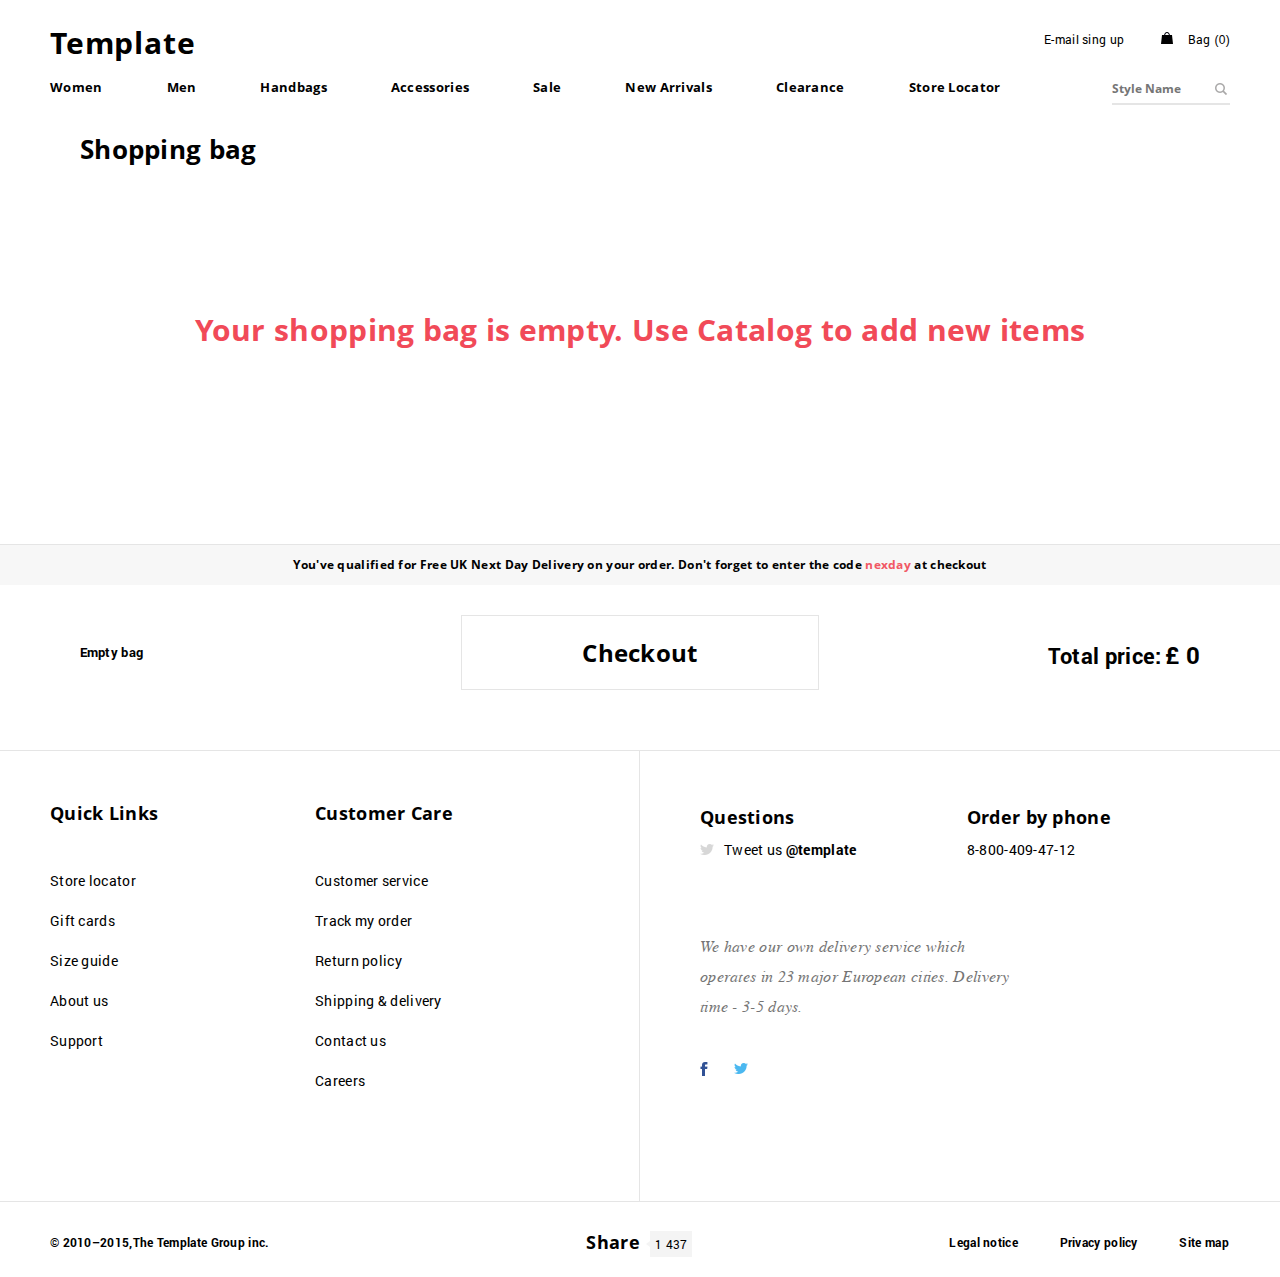
<file: shopping-bag.html>
<!doctype html>
<html lang="en">
<head>
    <meta charset="UTF-8">
    <meta name="viewport"
          content="width=device-width, user-scalable=no, initial-scale=1.0, maximum-scale=1.0, minimum-scale=1.0">
    <meta http-equiv="X-UA-Compatible" content="ie=edge">
    <link rel="stylesheet" href="css/main.css">
    <link rel="stylesheet" href="css/normalize.css">
    <script defer src="js/catalog.js"></script>
    <script defer src="js/best-offer.js"></script>
    <script defer src="js/main.js"></script>
    <script defer src="js/shopping-bag.js"></script>
    <title>Shopping-bag</title>
</head>
<body>
<header class="header">
    <div class="mainWrapper padding clearfix">
        <div class="rowTopBar clearfix">
            <div class="col col-50 logoBlock padding-left">
                <a href="index.html" class="logo">Template</a>
                <a href="index.html" class="logoMobile">TL</a>
            </div>
            <div class="col col-50 logInBlock padding-right">
                <a href="#" class="singUp hideMobile">E-mail sing up</a>
                <a href="#" class="bag">Bag</a>
                <a href="" class="commonPrice"></a>
            </div>
            <div class="col mobileMenu">
                <a href="" class="iconMenu"></a>
            </div>
        </div>
        <nav class="nav hideMobile clearfix">
            <ul class="col menu padding-left">
                <li><a href="catalog.html">Women</a></li>
                <li><a href="#">Men</a></li>
                <li><a href="#">Handbags</a></li>
                <li><a href="#">Accessories</a></li>
                <li><a href="#">Sale</a></li>
                <li><a href="#">New Arrivals</a></li>
                <li><a href="#">Clearance</a></li>
                <li><a href="#">Store Locator</a></li>
            </ul>
            <div class="col padding search">
                <form action="#" class="searchForm">
                    <label>
                        <input type="search" name="search" placeholder="Style Name">
                    </label>
                    <button type="button" class="searchButton"><img src="img/header/search.png" alt="search"></button>
                </form>
            </div>
        </nav>
    </div>
</header>
<section class="bagTitle">
    <div class="mainWrapper padding">
        <p class="titleShoppingBag">Shopping bag</p>
    </div>
</section>

<section class="shoppingBag">
    <div class="mainWrapper padding shopItems clearfix">
    </div>
    <p class="infoBag">
        You've qualified for Free UK Next Day Delivery on your order. Don't forget to enter the code <span class="shopping-bag-red-text">nexday</span> at checkout
    </p>
    <div class="mainWrapper padding">
        <div class="rowBuy clearfix">
            <div class="col clearBag">
                <a href="" class="emptyBag">Empty bag</a>
            </div>
            <div class="arrivalButton col">
                <a href="" class="customButton buyNow">Checkout</a>
            </div>
            <div class="col totalBlock">
                <span class="totalTitle">Total price:</span>
                <span class="totalCost">1356</span>
            </div>
        </div>
    </div>
</section>

<footer class="footer">
    <div class="mainWrapper clearfix padding">
        <div class="col col-50 leftFooter clearfix padding">
            <div class="col footerLinks padding">
                <p class="customMiniHead">
                    Quick Links
                </p>
                <ul class="footerList">
                    <li><a href="#">Store locator</a></li>
                    <li><a href="#">Gift cards</a></li>
                    <li><a href="#">Size guide</a></li>
                    <li><a href="#">About us</a></li>
                    <li><a href="#">Support</a></li>
                </ul>
            </div>
            <div class="col footerCare padding">
                <p class="customMiniHead">
                    Customer Care
                </p>
                <ul class="footerList">
                    <li><a href="#">Customer service</a></li>
                    <li><a href="#">Track my order</a></li>
                    <li><a href="#">Return policy</a></li>
                    <li><a href="#">Shipping & delivery</a></li>
                    <li><a href="#">Contact us</a></li>
                    <li><a href="#">Careers</a></li>
                </ul>
            </div>
        </div>
        <div class="col col-50 rightFooter clearfix padding">
            <div class="rowRightFooter clearfix">
                <div class="col footerQuestions padding">
                    <p class="customMiniHead">
                        Questions
                    </p>
                    <p class="footerCustom">Tweet us <a href="">@template</a></p>
                </div>
                <div class=" col  footerPhone padding">
                    <p class="customMiniHead">
                        Order by phone
                    </p>
                    <a href="tel:88004094712" class="footerCustom phone">8-800-409-47-12</a>
                </div>
            </div>
            <p class="customItalic">We have our own delivery service which operates in 23 major European cities. Delivery time - 3-5 days.</p>
            <div class="rowSocial clearfix">
                <div class="col col-33 padding legalBlock">
                    <ul class="bottomBarList clearfix">
                        <li><a href="#">Legal notice</a></li>
                        <li><a href="#">Privacy policy</a></li>
                        <li><a href="#">Site map</a></li>
                    </ul>
                </div>
                <div class="IconsFooter">
                    <a href="" class="fb"><img src="img/social/fb.png" alt="fb"></a>
                    <a href="" class="tw"><img src="img/social/tw_color.png" alt="twitter"></a>
                </div>
            </div>
        </div>
    </div>
</footer>
<div class="bottomBar">
    <div class="mainWrapper padding clearfix">
        <div class="col col-33 padding yearBlock">
            <p class="bottomBarP">
                © 2010–<span class="year">2015</span>,<a href="">The Template Group inc.</a>
            </p>
        </div>
        <div class="col col-33  text-center shareBlock">
            <a href="#" class="customMiniHead">Share<span class="share">1 437</span></a>
        </div>
        <div class="col col-33 padding legalBlock">
            <ul class="bottomBarList clearfix">
                <li><a href="#">Legal notice</a></li>
                <li><a href="#">Privacy policy</a></li>
                <li><a href="#">Site map</a></li>
            </ul>
        </div>
    </div>
</div>
</body>
</html>
</file>
<file: css/main.css>
/* Some reset styles for old browsers */
article, aside, details, figcaption, figure,
footer, header, menu, nav, section {
    display: block;
}
body {
    line-height: 1;
}
ol, ul {
    list-style: none;
}
blockquote, q {
    quotes: none;
}
blockquote:before, blockquote:after,
q:before, q:after {
    content: '';
    content: none;
}
table {
    border-collapse: collapse;
    border-spacing: 0;
}
*,
*::before,
*::after {
    -webkit-box-sizing: border-box;
    -moz-box-sizing: border-box;
    box-sizing: border-box;
}
.clearfix:before, .clearfix:after{
    content:"";
    display:table;
}
.clearfix:after{
    clear:both;
}
.clearfix{
    zoom:1;
}

/*Fonts for my project*/

/*Times New Roman PS - Italic MT */
@font-face {
    font-family: "Times New Roman PS - Italic MT";
    src: url("../fonts/Times New Roman PS - Italic MT/Times New Roman PS - Italic MT.ttf") format("truetype");
    src: url('../fonts/Times New Roman PS - Italic MT/Times New Roman PS - Italic MT.woff2') format('woff2'),
    url('../fonts/Times New Roman PS - Italic MT/Times New Roman PS - Italic MT.woff') format('woff');
    font-style: normal;
    font-weight: normal;
}
/*RobotoBold */
@font-face {
    font-family: "RobotoBold";
    src: url("../fonts/RobotoBold/RobotoBold.eot");
    src: url("../fonts/RobotoBold/RobotoBold.eot?#iefix")format("embedded-opentype"),
    url("../fonts/RobotoBold/RobotoBold.woff") format("woff"),
    url("../fonts/RobotoBold/RobotoBold.ttf") format("truetype");
    font-style: normal;
    font-weight: normal;
}
/*RobotoRegular */
@font-face {
    font-family: "RobotoRegular";
    src: url("../fonts/RobotoRegular/RobotoRegular.eot");
    src: url("../fonts/RobotoRegular/RobotoRegular.eot?#iefix")format("embedded-opentype"),
    url("../fonts/RobotoRegular/RobotoRegular.woff") format("woff"),
    url("../fonts/RobotoRegular/RobotoRegular.ttf") format("truetype");
    font-style: normal;
    font-weight: normal;
}
/*OpenSansSemiBold */
@font-face {
    font-family: "OpenSansSemiBold";
    src: url("../fonts/OpenSansSemiBold/OpenSansSemiBold.eot");
    src: url("../fonts/OpenSansSemiBold/OpenSansSemiBold.eot?#iefix")format("embedded-opentype"),
    url("../fonts/OpenSansSemiBold/OpenSansSemiBold.woff") format("woff"),
    url("../fonts/OpenSansSemiBold/OpenSansSemiBold.ttf") format("truetype");
    font-style: normal;
    font-weight: normal;
}
/*OpenSansBold */
@font-face {
    font-family: "OpenSansBold";
    src: url("../fonts/OpenSansBold/OpenSansBold.eot");
    src: url("../fonts/OpenSansBold/OpenSansBold.eot?#iefix")format("embedded-opentype"),
    url("../fonts/OpenSansBold/OpenSansBold.woff") format("woff"),
    url("../fonts/OpenSansBold/OpenSansBold.ttf") format("truetype");
    font-style: normal;
    font-weight: normal;
}
/*Common styles for my project*/
* {
    margin: 0;
    padding: 0;
}
body {
    font-family: 'Open Sans', sans-serif;
    font-size: 12px;
    letter-spacing: 0.3px;
}
img {
    vertical-align: middle;
    max-width: 100%;
    height: auto;
}

.float-right {
    float: right;
}

.col {
    float: left;
    padding-left: 15px;
    padding-right: 15px;
}

.slider {
    float: left;
    width:50%;
    max-width: 590px;
}
.mainWrapper {
    display: block;
    margin: 0 auto;
    padding-right: 15px;
    padding-left: 15px;
}

.text-center {
    text-align: center;
}

.helper {
    vertical-align: middle;
    display: inline-block;
    max-height: 45px;
}

.col-25 {
    width: 25%;
}

.col-50 {
    width: 50%;
}

.col-33 {
    width: 33.3%;
}

.col-66 {
    width: 66.6%;
}
.padding {
    padding-left: 0;
    padding-right: 0;
}
.padding-left {
    padding-left: 0;
}

.padding-right {
    padding-right: 0;
}

a:focus, a:link, a:visited {
    text-decoration: none;
    color: #000;
}
a:hover {
    color: #f14a58;
}
.section {
    padding-top: 9.5%;
    padding-bottom: 2%;
}
.customBanner {
    color: #000;
    font: 28px/34px 'OpenSansBold';
    margin-bottom: 0;
}
.customBannerDesc {
    color: #757575;
    font: 16px/26px 'Times New Roman PS - Italic MT';
}
.customH2 {
    color: #000;
    font: 50px/65px 'OpenSansBold';
    text-align: center;
}
.customGoose {
    font: 14px/24px 'RobotoBold';
    margin: 43px auto 10px;
    text-align: center;
    width: 70%;
    font-weight: bold;
}
.customPrice {
    font: 14px/24px 'RobotoRegular';
    text-align: center;
}
.customButton {
    padding: 20px 103.5px;
    border: 1px solid #e5e5e5;
    color: #000;
    font: 24px/65px 'OpenSansBold';
    transition: 0.5s;
}
.customButton:hover {
    background: #ffffff;
    border: 1px solid #f14a58;
}
.customMiniHead {
    font: 18px/65px 'OpenSansBold';
}
.customItalic {
    font: 16px/30px 'Times New Roman PS - Italic MT';
    color: #757575;
}
.search::-webkit-input-placeholder {
    color:#a8a8a8;font: 12px/65px 'OpenSansBold' !important;letter-spacing: 0.3px;
}
.search:-moz-placeholder {
    color:#a8a8a8;font: 12px/65px 'OpenSansBold' !important;letter-spacing: 0.3px;
}
.search::-moz-placeholder {
    color:#a8a8a8;font: 12px/65px 'OpenSansBold' !important;letter-spacing: 0.3px;
}
.search:-ms-input-placeholder {
    color:#a8a8a8;font: 12px/65px 'OpenSansBold' !important;letter-spacing: 0.3px;
}
button:focus {
    outline: none;
}
/*Common styles for my project*/
/*Styles for my wrapper*/
@media (min-width: 1200px){
    .mainWrapper {
        width: 1180px;
    }
}
@media (min-width: 1025px) and (max-width: 1199px) {
    .mainWrapper {
        width: 1010px;
    }
}
@media (max-width: 1024px) {
    .mainWrapper {
        width: 92%;
    }
}
@media (max-width: 480px) {
    .mainWrapper {
        width: 100%;
        padding-left: 20px;
        padding-right: 20px;
    }
}
/*Styles for my wrapper*/
/*Page index.html*/
/* Header*/
.header {
    color: #000;
}
.rowTopBar {
    clear: both;
}
.logo {
    font: 30px/65px 'OpenSansBold', sans-serif;
    color: inherit;
    text-decoration: none;
    letter-spacing: 0.8px;
}
.logo:hover {
    color: #000;
}
.logoBlock {
    margin-top: 10px;
}
.logInBlock {
    text-align: right;
    margin-top: 7px;
}
.singUp, .bag {
    font: 12px/65px 'RobotoRegular', sans-serif;
    color: inherit;
}
.bag:before {
    content: url('../img/header/bag.png');
    margin-right: 15px;
}
.bag {
    margin-left: 33px;
}
.logoMobile {
    font: 30px/65px 'OpenSansBold', sans-serif;
    display: none;
}


/*Section of navigation */
nav{
    position: relative;
}
.menu {
    width: 90%;
    margin-bottom: 20px;
}
.menu li{
    float: left;
    display: inline;
    margin-right: 64px;
}
.menu li a {
    font: 13px/24px 'OpenSansBold', sans-serif;
    color: inherit;
}
.menu li a.activeLink {
    color: #f14a58;
}
.menu li a:hover {
    color: #f14a58;
}
.search {
    width: 10%;
    position: relative;
}
.searchForm {
    position: relative;
    margin-top: 5px;
}
.searchForm:after {
    content: '';
    background: #e5e5e5;
    height: 2px;
    position: absolute;
    bottom: -8px;
    left: 0;
    width: 100%;
}
.search input {
    width: 85%;
    border: none;
    box-shadow: none;
    color: #a8a8a8;
    font: 12px 'OpenSansBold';
}
.search input:focus {
    outline: none;
}
.search button {
    position: absolute;
    right: 2px;
    top: 3px;
    background: none;
    border: none;
}
header .openSearch {
    clear: both;
    width: 250px;
    margin-bottom: 20px;
    display: block;
    position: absolute;
    right: 0;
}
header .display {
    display: block;
}
.display {
    display: block;
}
.openSearch .searchButton img {
    display: none;
}
.openSearch .searchButton:after {
    content: 'X';
    color: #757575;
}

.overflow {
    overflow: hidden;
}

.openMenu {
    position: fixed;
    background: #fff;
    top: 0;
    bottom: 0;
    z-index: 1;
    overflow-y: auto;
    left: 0;
    right: 0;
}

.openMenu .iconMenu {
    background-position: bottom center;
}
.mobileMenu {
    display: none;
}
.openMenu .mobileMenu {
    border-left: 1px solid transparent;
}
.openMenu .rowTopBar:after {
    content: '';
    border-bottom: 1px solid #e5e5e5;
    display: block;
    width: 100vw;
    margin-left: -21px;
}
.iconMenu {
    width: 14px;
    height: 15px;
    display: block;
    margin-top: 26px;
    background: url("../img/header/mobileMenu.png") top center;
}
/**/

/*Section of navigation */

/* Banners block*/
.banners {
    border: 1px solid #e5e5e5;
    position: relative;
    width: 100%;
    max-width: 1300px;
    margin: 0 auto;
}
.bannerBlock {
    overflow: hidden;
    position: relative;
}

.bannerBlock:hover img {
    transform: scale(1.05);
}

.bannerBlock img {
    transform: scale(1);
    transition: transform 1s;
    width: 100%;
}

.overlay {
    position: absolute;
    top: 55px;
    right: 16%;
    text-align: center;
}

/* Banners block*/

/* Block Best offer*/
.best-offer{
    border-top: 1px solid #e5e5e5;
    border-bottom: 1px solid #e5e5e5;
    max-width: 1300px;
    margin: 0 auto;
}
.best-offer-title{
    margin-top: 100px;
    text-align: center;
    color: #000000;
    font-family: "OpenSansBold", sans-serif;
    font-size: 50px;
    letter-spacing: 1.5px;
}
.best-offer-description{
    margin-top: 27px;
    text-align: center;
    color: #000000;
    font-family: "Times New Roman PS - Italic MT", serif;
    font-size: 16px;
    font-weight: 400;
    margin-bottom: 70px;
}
.best-offer-wrap-main-part{
    max-width: 1180px;
    width: 100%;
}
.best-offer-left-slider{
    max-width: 420px;
    width: 35%;
    margin-bottom: 99px;
    float: left;
}
.best-offer-left-slider-wrap-left{
    text-align: center;
    max-width: 240px;
    width: 57%;
    float: left;
}
.best-offer-left-slider-wrap-right{
    max-width: 180px;
    width: 43%;
    text-align: center;
    float: left;
}
.best-offer-plus{
    margin-top: 120%;
}

.best-offer-up_row{
    margin-bottom: 40px;
}
.best-offer-up_row,
.best-offer-down_row{
    cursor: pointer;
}
.best-offer-photo_goods_price{
    margin-bottom: 40px;
}
.best-offer-photo_about{
    text-align: center;
    margin-top: 49px;
    margin-bottom: 20px;
    color: #000000;
    font-family: "RobotoBold", sans-serif;
    font-size: 14px;
    font-weight: 700;
    letter-spacing: 0.42px;
}
.best-offer-photo_goods_price{
    text-align: center;
    color: #000000;
    font-family: "RobotoRegular",sans-serif;
    font-size: 14px;
    font-weight: 400;
    letter-spacing: 0.42px;
}
.best-offer-right-block{
    max-width: 340px;
    width: 30%;
    text-align: center;
    float: left;
}
.best-offer-right-block-discount{
    display: inline-block;
    margin-top: 152px;
    margin-bottom: 6px;
    color: #757575;
    font-family: 'RobotoRegular',sans-serif;
    font-size: 26px;
    font-weight: 400;
    letter-spacing: 0.78px;
    line-height: 55px;
    position: relative;
    padding-right: 45%;
}
.best-offer-right-block-discount:after{
    content: '';
    position: absolute;
    width: 92px;
    height: 55px;
    background: url("../img/best-offer/best-offer-red_line.png") no-repeat;
    top: 0;
    left: 0;

}
.best-offer-right-block-price{
    color: #000000;
    font-family: 'RobotoBold',sans-serif;
    font-size: 34px;
    font-weight: 700;
    letter-spacing: 1.02px;
    margin-bottom: 80px;
}
.best-offer .customButton{
padding-left: 28.5%;
padding-right: 28.5%;
}
.best-offer-right-block-button.tablet-layout{
    display: none;
}
/*Block Best offer*/

/*Block New Arrivals*/
.arrivals{
    padding-top: 93px;
}
.rowArrivals {
    margin-top: 0;
    display: flex;
    flex-flow: row wrap;
    position: relative;
}
.arrivalItem {
    cursor: pointer;
    color: #000;
    padding-left: 0;
    padding-right: 0;
    margin-top: 90px;
    width: 240px;
    text-align: center;
    position: relative;
}
.arrivalButton {
    text-align: center;
    margin-top: 74px;
    margin-bottom: 100px;
}

/*Block New Arrivals*/

/*Footer*/

.footer {
    border-top: 1px solid #e5e5e5;
    border-bottom: 1px solid #e5e5e5;
    max-width: 1300px;
    margin: 0 auto;
}

.leftFooter {
    border-right: 1px solid #e5e5e5;
    padding-top: 2.5%;
    padding-bottom: 8.5%;
}
.rightFooter {
    padding-top: 2.5%;
    padding-left: 45px;
}
.rowRightFooter {
    clear: both;
    padding-left: 15px;
    padding-right: 15px;
}
.rowRightFooter .customMiniHead {
    line-height: 42px;
    margin-bottom: 0;
    margin-top: 15px;
}
.footerList li a {
    font: 14px/40px 'RobotoRegular';
}
.footerCustom {
    font: 14px/24px 'RobotoRegular';
}
.footerCustom a {
    font-family: 'RobotoBold', sans-serif;
}
.phone:hover {
    color: #000;
}
.footerQuestions,
.footerLinks {
    width: 45%;
}
.footerPhone,
.footerCare{
    width: 55%;
}
.footerQuestions .footerCustom:before {
    content: url("../img/social/tw.png");
    margin-right: 10px;
}
.customItalic {
    width: 65%;
    margin-top: 70px;
    padding-left: 15px;
    padding-right: 15px;
}
.rowSocial {
    padding-left: 15px;
    padding-right: 15px;
    margin-top: 40px;
}
.rowSocial .legalBlock {
    display: none;
}
.tw {
    margin-left: 22px;
}
.footerList {
    margin-top: 15px;
}
.footerPhone {
    padding-left: 35px;
}

/*Footer*/
.bottomBar {
    padding-top: 8px;
}
.bottomBarP {
    font: 12px/65px 'RobotoBold';
}

.bottomBarList {
    text-align: right;
}
.bottomBarList li {
    display: inline;
    margin-left: 38px;
}

.bottomBarList a {
    font: 12px/65px 'RobotoBold';
}

.share {
    font: 12px/65px 'RobotoRegular';
    background: #f4f4f4;
    padding: 5px;
    margin-left: 10px;
    position: relative;
}

.share:before {
    content: '';
    position: absolute;
    width: 0;
    height: 0;
    right: 100%;
    top: 10px;
    border-top: 3px solid transparent;
    border-right: 4px solid #f4f4f4;
    border-bottom: 3px solid transparent;
}
/* Footer*/

/*Second page*/

.filter {
    border-bottom: 1px solid #e5e5e5;
    position: relative;
    max-width: 1300px;
    margin: 0 auto;

}
.filter .selectLabel {
    display: block;
    cursor: pointer;
    z-index: 10;
    padding-left: 22px;
    position: relative;
}
.filter .selectItem:first-child .selectLabel {
    padding-left: 0;
}
.filter select {
    width: 100%;
    position: absolute;
    z-index: 100;
    top: 65px;
    display: none;
    overflow-y: auto;
    border: none;
    -moz-appearance: none;
    text-indent: 15px;
    text-overflow: '';
    -ms-appearance: none;
    -webkit-appearance: none;
    appearance: none!important;
}
.filter option {
    font: 12px 'OpenSansBold';
    height: 30px;
    cursor: pointer;
    padding-top: 5px;
}
.filter option:hover{
    background-color: #f7f7f7;
    color:  #f14a58;;
}
.filter .display {
    display: block;
    border-top: 0;
    border-bottom: 1px solid #e5e5e5;
    border-right: 1px solid #e5e5e5;
    border-left: 1px solid #e5e5e5;
}
.filter select:focus {
    outline: none;
}
.nameFilter, .valueFilter {
    display: block;
}

.filter .filterTablet {
    display: none;
}
.filter.firstSelected:before,
.filter.lastSelected:after {
    content: '';
    background: #f7f7f7;
    width: 40%;
    height: 100%;
    position: absolute;
    top:0;
    z-index: -10;
}
.filter.lastSelected:after {
    right: 0;
}
.filter.firstSelected:before {
    left: 0;
}
.selectItem {
    width: 16.66%;
    position: relative;
    float: left;
    height: 65px;
    background: #fff;
}
.selectedItem {
    background: #f7f7f7;
}
.selectItem:after {
    content: url('../img/catalog/arrowSelect.png');
    position: absolute;
    right: 17px;
    top: 22px;
}
.selectItem:last-child:after {
    right: 0;
}
.mobileSelects {
    background: #fff;
}
.mobileSelects .selectItem {
    width: 100%;
}
.mobileSelects select {
    position: relative;
    height: 40px;
}
.mobileSelects select option {
    float: left;
    margin-right: 10px;
    display: inline-block;
}
.mobileSelects select option:hover {
    color: inherit;
}
.products {
    padding-top: 0;
}
.products .customItalic {
    line-height: 24px;
}
.products .arrivalItem {
    margin-top: 56px;
}
.viewCover {
    opacity: 0;
    position: absolute;
    width: 100%;
    top:0;
    bottom: 0;
    left: 0;
    right: 0;
    transition: 0.5s;
}
.viewCover:hover{
    background-color: #000000;
    opacity: 0.5;
}
.products .wrapperItem:hover{
    opacity: 1;
}
.quickView {
    font: 22px/65px 'OpenSansBold';
    color: #f14a58;
    font-weight: 700;
    letter-spacing: 0.66px;
    padding-top: 50%;
}
.priceWithoutDiscount,
.discountProduct{
    color: #757575;
}
.priceWithoutDiscount {
    font: 14px 'RobotoRegular';
    background: url("../img/catalog/red_line.png") no-repeat;
    letter-spacing: 0.42px;
}
.discountProduct {
    font: 16px/24px 'Times New Roman PS - Italic MT';
}
.extraOff {
    position: absolute;
    width: 100%;
    text-align: center;
    padding-top: 72px;
    z-index: 1;
    cursor: default;
    letter-spacing: 0.8px;
}
.extraOff .customMiniHead {
    font: 24px/34px 'OpenSansBold';
    width: 75%;
    margin: 0 auto;
}
.extra {
    color: #f14a58;
}
.offerExtra {
    font: 16px/30px 'Times New Roman PS - Italic MT';
    color: inherit;
    width: 85%;
    margin: 15px auto 0;
    letter-spacing: 0;
}
.wrapperItem {
    position: relative;
}
.hoverItalicText {
    color: #fff;
    font: 16px/26px 'Times New Roman PS - Italic MT';
}
.bannersCatalog .rightBannerSmall {
    display: block;
}
.bannersCatalog .banners {
    border-bottom: 1px solid #e5e5e5;
}
.bannersCatalog .customBanner,
.bannersCatalog .leftBanner .customBannerDesc,
.bannersCatalog .rightBanner .customPrice{
    color: #fff;
}
.bannersCatalog .rightBanner .overlay,
.bannersCatalog .rightBannerSmall .overlay{
    position: absolute;
    width: 100%;
    bottom: 48px;
    right: inherit;
    top:inherit;
    text-align: center;
}
.bannersCatalog .rightBannerSmall .customBanner {
    color: #f14a58;
}
.leftBanner, .rightBanner {
    padding-left: 0;
    padding-right: 0;
}
.products .customGoose {
    width: 80%;
}
.products .arrivalItem:hover .customGoose {
    color: #f14a58;
}
.showMore {
    margin-bottom: 11.5%;
}

/*Third page*/

.backToCatalog {
    font: 16px/55px 'OpenSansBold';
    margin-left: 16px
}
.itemProduct {
    margin-top: 85px;
}
.fullItem {
    padding-left: 0;
    padding-right: 0;
    display: block;
    max-width: 100%;
    width: 100%;
    height: 100%;
    max-height: 100%;
}
.fullItem-img{
    display: block;
    max-width: 100%;
    width: 100%;
    height: 100%;
    max-height: 100%;
}
.tumbs {
    padding-right: 0;
    padding-left: 0;
}
.tumbs:after {
    content: "";
    display: table;
    clear: both;
}

.tumb {
    position: relative;
    float: left;
    width: 33.3%;
    cursor: pointer;
}

.tumb:hover .overlay {
    content: '';
    background: rgba(0,0,0,0.6);
    position: absolute;
    width: 100%;
    height: 100%;
    top:0;
    left: 0;
}

.chooseOptions,
.addedGoose{
    display: none;
    text-align: center;
}

.addedGoose {
    margin-top: 3%;
}

.chooseOptions.display,
.addedGoose.display {
    display: block;
}

.messageAboutChoice,
a.messageAboutChoice {
    font: 16px/34px 'OpenSansBold';
    text-align: center;
    color: #f14a58;
}
.messageAboutChoice{
    padding-top: 10px;
}
.rowInfoProduct {
    text-align: center;
}

.nameProduct {
    text-align: left;
    padding-left: 50px;
    margin-top: 25px;
    font: 26px/34px 'RobotoBold';
    letter-spacing: 0.78px;
}

.priceItem {
    text-align: left;
    padding-left: 50px;
    margin-top: 25px;
    font: 25px/65px 'RobotoRegular';
    color: #000000;
    font-weight: 400;
    letter-spacing: 0.75px;
}

.descProduct {
    margin-top: 23px;
    font: 16px/30px 'Times New Roman';
    font-style: italic;
    padding-left: 50px;
    text-align: left;
}

.rowOptionsProduct {
    text-align: center;
    margin-top: 40px;
}
.sizeOptions{
    text-align: left;
    padding-left: 50px;
}
.optionProductTitle {
    display: inline-block;
    font: 12px/34px 'RobotoRegular';
    color: #000000;
    margin-right: 50px;
    font-weight: 400;
    letter-spacing: 0.36px;
}
.listOptions{
    display: inline-block;
}
.listOptions li {
    cursor: pointer;
    display: inline;
    margin-right: 30px;
    padding: 10px 19px;
    font: 14px 'OpenSansSemiBold';
    color: #000000;
    font-weight: 700;
    letter-spacing: 0.42px;
}

.listOptions li:hover {
    border: 1px solid #e5e5e5;
}
.listOptions li:last-child {
    margin-right: 0;
}

.colorOptions{
    margin-top: 23px;
    text-align: left;
    padding-left: 50px;
}
.colorOptions li {
    margin-right: 62px;
}

.activeOption {
    border: 1px solid #e5e5e5;
}
.addToBag {
    margin-top: 75px;
    margin-bottom: 142px;
}
.bannersCatalog .overlay {
    right: 13%;
}
.slider-right-block{
    width: 100%;
    max-width: 50%;
    float: right;
}

/*Fourth page*/

.titleShoppingBag {
    font: 26px/60px OpenSansBold;
    margin-left: 30px;
}
.shoppingBlock {
    width: 50%;
    float: left;
    margin-top: 2%;
}
.shopImg {
    width: 45%;
    float: left;
    padding-right: 20px;
}

.shopOptions {
    width: 55%;
    float: left;
}
.titleProduct {
    margin-top: 14px;
    margin-bottom: 10px;
}
.productBag {
    font: 14px/24px 'RobotoBold';
}

.optionBag {
    font: 12px/24px 'RobotoRegular';
    margin-bottom: 0;
    color: #000;
}

.removeItem {
    font: 13px/65px 'OpenSansBold';
    color: #f14a58;
    cursor: pointer;
}

.priceBag {
    font: 14px/65px 'Helvetica Neue';
    text-align: center;
}

.infoBag {
    margin: 5% auto 0;
    max-width: 1300px;
    font: 12px/40px 'OpenSansBold';
    background: #f7f7f7;
    text-align: center;
    border-top: 1px solid #e5e5e5;
}

.shoppingBag .arrivalButton {
    margin-top: 0;
}

.emptyBag {
    font: 13px/65px 'RobotoBold';
    text-align: center;
}

.clearBag {
    padding-left: 2.5%;
    width: 25%;
}

.buyNow {
    padding: 20px 120px;
}

.totalTitle {
    font: 22px 'RobotoBold';
}

.totalCost {
    font: 24px 'RobotoBold';
}

.rowBuy {
    margin-top: 3%;
}
.rowBuy .arrivalButton {
    width: 50%;
    margin-bottom: 5.5%;
}
.totalBlock {
    text-align: right;
    margin-top: 19px;
    width: 25%;
    padding-right: 30px;
}
.thanks, .empty {
    padding-top: 10%;
    padding-bottom: 10%;
    text-align: center;
    font: 30px/65px 'OpenSansBold';
    color: #f14a58;
}
.shopping-bag-red-text{
    color: #f15865;
}
.shopOptions-sign{
    cursor: pointer;
    padding: 0 8px;
}
.descProduct.descProduct-tablet{
    display: none;
}
.shopImg-wrapper-photo{
    position: relative;
}
.shopImg-wrapper-photo .quickView{
    padding-top: 20%;
    padding-left: 25%;
}
/*Media-queries for all 4 pages*/

@media (min-width: 1025px) {
    .arrivalItem {
        margin-right: 73px;
    }

    .arrivalItem:nth-child(4n+4) {
        margin-right: 0;
    }

    .extraOff {
        width: 1180px;
    }

    .nameFilter {
        font: 16px/60px 'OpenSansBold';
        color: inherit;
    }

    .nameFilterSmall {
        font: 12px/40px 'RobotoBold';
    }

    .valueFilter {
        font: 16px 'OpenSansBold';
        color: #f14a58;
        margin-top: -10px;
    }

    .products .arrivalItem:nth-child(n+9) {
        margin-top: 71px;
    }
}

@media (min-width: 1025px) and (max-width: 1199px) {
    .menu li {
        margin-right: 45px;
    }
    .arrivalItem {
        margin-right: 15px;
    }

    .extraOff {
        width: 1010px;
    }
    .best-offer .customButton{
        font: 23px/57px 'OpenSansBold';
    }
}
@media (max-width: 1024px) {
    .NewArrivals .arrivalItem:last-child {
        display: none;
    }

    .arrivalItem {
        margin-right: 8%;
        width: 28%;
    }

    .arrivalItem:nth-child(3n+3) {
        margin-right: 0;
    }

    .customGoose {
        width: 90%;
    }

    .customItalic {
        display: none;
    }

    .leftFooter {
        width: 66%;
        border-right: 0;
    }

    .rightFooter {
        width: 34%;
        padding-left: 0;
    }

    .customMiniHead {
        font-size: 16px;
    }

    .customButton {
        font-size: 20px;
        padding: 20.5px 74.5px;
    }

    .footerQuestions,
    .footerPhone {
        width: 100%;
    }

    .rowSocial {
        margin-top: 30%;
    }

    .legalBlock, .yearBlock {
        width: 40%;
    }

    .shareBlock {
        width: 20%;
    }

    .bottomBarList li {
        margin-left: 15px;
    }

    .menu {
        width: 87%;
        padding-right: 0;
    }

    .search {
        width: 13%;
    }

    .menu li {
        margin-right: 20px;
    }

    .menu li:last-child {
        margin-right: 0;
    }

    .rightBannerSmall {
        display: block;
        width: 33.3%;
        text-align: center;
    }

    .banners:after {
        background: transparent;
    }

    .rightBannerSmall .overlay {
        position: relative;
        top: 0;
        right: 0;
    }

    .rightBannerSmall .customBanner {
        color: #f14a58;
        margin-top: 20px;
    }

    .customBanner {
        font-size: 26px;
    }

    .banners {
        border-bottom: 1px solid #e5e5e5;
    }

    .extraOff {
        width: 91vw;
    }

    .bannersCatalog .rightBannerSmall {
        display: none;
    }

    .bannersCatalog.banners {
        border-bottom: none;
    }

    .desktopSelects {
        display: none;
    }

    .mobileSelects {
        display: block;
        position: absolute;
        z-index: 100;
        width: 100%;
        left: 0;
    }

    .mobileSelects select {
        display: block;
    }

    .filter select {
        top: 0;
        overflow-y: scroll;
    }

    .filter option {
        font: 17px/65px 'OpenSansBold';
        color: #a8a8a8;
        padding-top: 0;
    }

    .filter option:checked {
        color: #000;
    }

    .nameFilter {
        font: 12px 'RobotoBold';
        color: #000;
    }

    .filter option:hover {
        background: transparent;
    }

    .mobileSelects .selectItem {
        margin-top: 15px;
    }

    .breadCrumbs {
        border-bottom: 1px solid #e5e5e5;
    }

    .fullItem, .tumbs {
        width: 100%;
    }
    .tumb {
        width: 33.33%;
    }
    .leftBanner {
        border-right: 1px solid #e5e5e5;
    }
    .rightBannerSmall img {
        margin-top: 15%;
    }
    .menu li a {
        font: 12px/22px 'OpenSansBold', sans-serif;
    }
    .best-offer-title {
        margin-top: 100px;
        font-size: 40px;
        letter-spacing: 1.2px;
    }
    .best-offer-photo_goods_price {
        margin-bottom: 30px;
    }

    .best-offer-left-slider {
        margin-bottom: 75px;
    }

    .best-offer-right-block-discount {
        margin-top: 65px;
        font-size: 22px;
        letter-spacing: 0.66px;
    }
    .best-offer-right-block-discount:after {
        content: '';
        width: 77px;
        height: 46px;
    }
    .best-offer-right-block-price {
        font-size: 30px;
        letter-spacing: 0.9px;
    }
    .best-offer-right-block-button {
        display: none;
    }
    .best-offer-right-block-button.tablet-layout {
        display: block;
        padding-bottom: 100px;
        text-align: center;
    }
    .best-offer .customButton {
        font-size: 20px;
        padding: 20.5px 74.5px;
    }
    .totalTitle {
        font: 18px 'RobotoBold';
    }
    .totalCost {
        font: 18px 'RobotoBold';
    }
    .itemProduct {
        margin-top: 30px;
    }
    .slider {
        width: 100%;
        max-width: 100%;
    }
    .fullItem {
        width: 74.7%;
    }

    .fullItem img {
        max-width: 100%;
        width: 100%;
        height: auto;
    }

    .tumbs {
        width: 25.3%;
    }

    .tumb {
        width: 100%;
        height: 33.3%;
    }
    .tumb img {
        width: 100%;
        height: 100%;
    }
    .slider-right-block{
        width: 100%;
        max-width: 100%;
        float: right;
    }
    .nameProduct {
        margin-top: 22px;
        font-size: 20px;
        letter-spacing: 0.6px;
        padding-left: 0;
        text-align: center;
    }
    .descProduct {
        margin-top: 23px;
        font: 16px/30px 'Times New Roman';
        font-style: italic;
        padding-left: 50px;
        text-align: left;
    }
    .descProduct.descProduct-desktop{
        display: none;
    }
    .descProduct.descProduct-tablet{
        display: block;
    }
    .priceItem{
        margin-top: 25px;
        padding-left: 0;
        text-align: center;
        color: #000000;
        font-size: 18px;
        line-height: normal;
        letter-spacing: 0.54px;
    }
    .descProduct-tablet{
        padding-left: 0;
        text-align: center;
        font-size: 14px;
        line-height: 30px;
    }
    .sizeOptions,.colorOptions{
        padding-left: 0;
        text-align: center;
    }
    .optionProductTitle{
        margin-right: 0;
        text-align: right;
        width: 19%;
    }
    .listOptions{
        width: 52%;
        text-align: left;
    }
    .colorOptions{
        padding-left: 10%;
    }
    .listOptions li {
        display: inline-block;
        padding: 9.5px 19px;
        margin-right: 0;
        margin-top: 0;
        font-size: 14px;
        font-weight: 700;
        letter-spacing: 0.42px;
    }
    .addToBag{
        margin-bottom: 100px;
    }
    .bannersCatalog .leftBanner {
        width: 66.7%;
    }
    .bannersCatalog .rightBanner {
        width: 33.3%;
    }
}

    @media (max-width: 768px) {
        .leftBanner .overlay {
            top: 10%;
        }
        .rightBanner .overlay {
            top: 7%;
            right: 8%;
        }
        .buyNow {
            padding: 17px 25%;
        }
        .infoBag {
            padding-left: 3%;
            padding-right: 3%;
            line-height: 24px;
        }
        .rightBannerSmall {
            border-left: 1px solid #e5e5e5;
        }
        .menu {
            width: 87%;
            padding-right: 0;
        }
        .search {
            width: 13%;
        }
        .menu li a {
            font: 10.5px/22px 'OpenSansBold', sans-serif;
        }
        .totalTitle {
            font: 13px 'RobotoBold';
        }
        .totalCost {
            font: 13px 'RobotoBold';
        }
        .slider {
            float: left;
            width:100%;
        }
        .fullItem,.tumbs{
            width: 100%;
        }
        .tumb{
            width: 33.3%;
        }
        .itemProduct {
            margin-top: 36px;
        }
        .nameProduct{
            margin-top: 49px;
        }
        .rowOptionsProduct{
            margin-top: 30px;
        }
        .sizeOptions{
            max-width: 100%;
            width: 100%;
        }
        .optionProductTitle{
            width: 18%;
            text-align: left;
            vertical-align: top;
        }
        .listOptions{
            width:80%;
            text-align: center;
        }
        .listOptions li{
            float: left;
            margin-right: 24%;
            width: auto;
        }
        .colorOptions{
            padding-left: 0;
            margin-top: 30px;
        }
        .arrivalButton.addToBag{
            margin-bottom: 100px;
        }
        .bannersCatalog .rightBanner {
            display: none;
        }
        .bannersCatalog .leftBanner {
            width: 100%;
        }
        /*Collapsed input and placeholder on the tablet and mobile Only open comments*/
        /*.search:-moz-placeholder {*/
        /*    visibility: hidden;*/
        /*}*/
        /*.search::-moz-placeholder {*/
        /*    visibility: hidden;*/
        /*}*/
        /*.search:-ms-input-placeholder {*/
        /*    visibility: hidden;*/
        /*}*/
        /*.search::-webkit-input-placeholder {*/
        /*    visibility: hidden;*/
        /*}*/
        /*.display.searchForm input:-moz-placeholder {*/
        /*    visibility: visible;*/
        /*}*/
        /*.display.searchForm input::-moz-placeholder {*/
        /*    visibility: visible;*/
        /*}*/
        /*.display.searchForm input:-ms-input-placeholder {*/
        /*    visibility: visible;*/
        /*}*/
        /*.display.searchForm input::-webkit-input-placeholder {*/
        /*    visibility: visible;*/
        /*}*/
        /*.searchForm:after {*/
        /*    content: '';*/
        /*    visibility: hidden;*/
        /*}*/
        /*.display.searchForm:after {*/
        /*    content: '';*/
        /*    visibility: visible;*/
        /*}*/
        /*.search input {*/
        /*    visibility: hidden;*/
        /*}*/
        /*.display.searchForm .search input {*/
        /*    visibility: visible;*/
        /*}*/
        /*Collapsed input and placeholder*/
    }
    @media (max-width: 700px) {
        .yearBlock, .shareBlock,
        .legalBlock {
            width: 100%;
            text-align: center;
        }

        .bottomBarList {
            text-align: center;
        }
        .bottomBarP, .year, .share, .bottomBar .customMiniHead, .bottomBarList a {
            line-height: 22px;
        }
        .legalBlock {
            margin-top: 10px;
        }
        .logoMobile {
            display: block;
            font-size: 24px;
            padding-left: 15px;
        }
        .logo {
            display: none;
        }
        .logoBlock {
            width: 25%;
            margin-top: 0;
        }
        .logInBlock {
            text-align: left;
            width: 65%;
            margin-top: 0;
        }
        .hideMobile {
            display: none;
        }
        .bag {
            margin-left: 60%;
        }
        .mobileMenu {
            display: block;
            width: 10%;
            text-align: left;
            padding-right: 0;
            padding-left: 4vw;
            border-left: 1px solid #e5e5e5;
            height: 66px;
        }
        .mobileMenu a {
            line-height: 65px;
        }
        .menu li {
            float: none;
            display: block;

        }
        .menu li a {
            font: 24px/60px 'OpenSansBold';
        }

        .menu {
            width: 100%;
            padding-left: 15px;
        }

        .search button {
            position: absolute;
        }

        .search {
            width: 50%;
            padding-left: 15px;
            margin-bottom: 30px;
        }

        .searchForm {
            display: block;
        }

        .bannerBlock {
            height: auto;
        }

        .quickView {
            line-height: 26px;
        }

        .rowRightFooter:after, .leftFooter:after {
            margin-left: -20px;
        }
    }
@media (min-width: 551px) and (max-width: 619px){
    .listOptions li{
        margin-right: 14%;
    }
}
    @media (max-width: 550px) {
        .rowBuy .customButton {
            padding: 0;
            display: block;
        }
        .bag {
            margin-left: 71%;
        }
        .totalTitle {
            font: 10px 'RobotoBold';
        }
        .totalCost {
            font: 10px 'RobotoBold';
        }
        .listOptions li{
            margin-right: 14%;
        }
    }
@media (max-width: 550px) {
    .bag {
        margin-left: 53%;
    }

    .totalBlock.col {
        padding-left: 0;
    }

    .best-offer-title {
        margin-top: 53px;
        font-size: 26px;
        letter-spacing: 0.78px;
    }

    .best-offer-description {
        margin: 28px 0 74px;
        line-height: 30px;
        font-size: 14px;
    }

    .best-offer-left-slider {
        max-width: 420px;
        width: 50%;
        margin-bottom: 0;
    }

    .best-offer-left-slider-wrap-left {
        width: 96%;
    }
    .best-offer-left-slider-wrap-left.extra_class_best-offer_one {
        position: relative;
    }
    .best-offer-left-slider-wrap-left.extra_class_best-offer_one:after {
        background-image: url("../img/best-offer/best-offer-plus.png");
        background-size: cover;
        content: "";
        position: absolute;
        width: 14px;
        height: 15px;
        top: 38%;
        right: -6%;
    }
    .extra_class_best-offer_one {
        padding-right: 4%;
    }

    .extra_class_best-offer_two {
        padding-left: 4%;
    }

    .best-offer-left-slider-wrap-right {
        width: 8%;
        height: 100%;
    }

    .best-offer-equal,
    .best-offer-plus {
        display: none;
    }
    .best-offer-up_row {
        margin-bottom: 30px;
    }
    .best-offer-photo_about {
        margin-top: 33px;
        font-size: 12px;
        letter-spacing: 0.36px;
    }

    .best-offer-photo_goods_price {
        font-size: 12px;
        letter-spacing: 0.36px;
    }

    .best-offer-right-block {
        width: 100%;
        max-width: 550px;
    }

    .best-offer-right-block-discount {
        margin: 37px 0 0;
        padding-right: 0;
        text-align: center;
        font-size: 18px;
        letter-spacing: 0.54px;
    }

    .best-offer-right-block-discount:after {
        content: '';
        width: 65px;
        height: 39px;
    }

    .best-offer-right-block-price {
        font-size: 26px;
        letter-spacing: 0.78px;
        margin-bottom: 34px;
    }

    .best-offer-right-block-price:before {
        display: inline-block;
        margin-right: 3%;
        background: url("../img/best-offer/best-offer-equal.png") no-repeat;
        content: "";
        width: 14px;
        height: 15px;
    }
    .best-offer-right-block-button .customButton {
        font-size: 20px;
        padding: 23px 54px;
    }
    .customBanner{
        font-size: 21px;
    }
}
    @media (max-width: 480px) {
        .arrivalItem:nth-child(3n+3) {
            margin-right: 8%;
        }
        .arrivalItem:nth-child(2n+2) {
            margin-right: 0;
        }
        .arrivalItem {
            width: 46%;
        }

        .yearBlock {
            width: 65%;
        }

        .shareBlock {
            width: 35%;
            text-align: right;
            padding-right: 0;
        }

        .legalBlock {
            display: none;
        }

        .rowSocial .legalBlock {
            display: block;
        }

        .rightBannerSmall {
            display: none;
        }

        .rightBanner {
            display: none;
        }

        .leftBanner {
            max-width: 100%;
            width: 100%;
            height: auto;
            border-right: 0;
        }

        .customBanner {
            font-size: 24px;
        }

        .customH2 {
            font-size: 30px;
        }

        .customGoose {
            line-height: 20px;
        }

        .customGoose, .customPrice,
        .footerList li a,
        .footerCustom {
            font-size: 12px;
        }

        .customButton {
            font-size: 20px;
            padding: 16px 54px;
        }

        .customMiniHead {
            font-size: 14px;
        }

        .arrivalButton {
            margin-bottom: 20%;
        }

        .footer .customMiniHead {
            font-size: 16px;
        }

        .bottomBarP,
        .bottomBarList a,
        .share {
            font-size: 10px;
        }

        .NewArrivals .arrivalItem:nth-child(3) {
            display: none;
        }


        .leftFooter, .rightFooter {
            width: 100%;
            position: relative;
        }

        .footerQuestions, .footerLinks,
        .footerPhone, .footerCare {
            width: 50%;
        }

        .rowSocial {
            margin-top: 11%;
            padding-right: 0;
            padding-bottom: 8px;
        }

        .bottomBarList, .yearBlock {
            text-align: left;
        }

        .bottomBarList li:first-child {
            margin-left: 0;
        }

        .rowRightFooter,
        .rowSocial {
            padding-left: 0;
            padding-right: 0;
            position: relative;
        }

        .legalBlock {
            width: 80%;
            margin-top: 0;
        }

        .IconsFooter {
            width: 20%;
            text-align: right;
            float: left;
            margin-top: 4px;
        }

        .footerPhone, .footerCare {
            padding-left: 15px;
        }

        .leftFooter {
            padding-bottom: 0;
        }

        .rowRightFooter:after, .leftFooter:after {
            content: '';
            background: #e5e5e5;
            height: 1px;
            width: 100vw;
            margin-left: -40px;
            position: relative;
            left: 0;
            bottom: -20px;
        }

        .bottomBar {
            padding-top: 5%;
            padding-bottom: 3%;
        }

        .extraOff .customMiniHead {
            font: 18px/30px 'OpenSansBold';
        }

        .bannersCatalog .rightBanner {
            display: none;
        }

        .shoppingBlock {
            width: 100%;
        }

        .productBag {
            font-size: 12px;
            line-height: 20px;
        }

        .optionBag {
            font: 10px/20px 'RobotoRegular';
        }

        .removeItem {
            font-size: 11px;
        }

        .priceBag {
            font-size: 12px;
        }

        .shopImg, .shopOptions {
            width: 50%;
        }

        .infoBag {
            font-size: 10px;
        }

        .emptyBag, .totalTitle {
            font-size: 10px;
        }

        .totalCost {
            font-size: 14px;
        }

        .totalBlock, .clearBag {
            padding-right: 0;
        }

        .bag {
            margin-left: 37%;
        }
        .listOptions li{
            margin-right: 5%;
        }
    }
/*-----------------------------------------------------*/
/*Insert to the bottom of the main.css*/
/**
 * Overlay
 * -- only show for tablet and up
 */
@media only screen and (min-width: 40em) {
    .modal-overlay {
        display: -webkit-box;
        display: -ms-flexbox;
        display: flex;
        -webkit-box-align: center;
        -ms-flex-align: center;
        align-items: center;
        -webkit-box-pack: center;
        -ms-flex-pack: center;
        justify-content: center;
        position: fixed;
        top: 0;
        left: 0;
        width: 100%;
        height: 100%;
        z-index: 5;
        background-color: rgba(0, 0, 0, 0.6);
        opacity: 0;
        visibility: hidden;
        -webkit-backface-visibility: hidden;
        backface-visibility: hidden;
        -webkit-transition: opacity 0.6s cubic-bezier(0.55, 0, 0.1, 1), visibility 0.6s cubic-bezier(0.55, 0, 0.1, 1);
        transition: opacity 0.6s cubic-bezier(0.55, 0, 0.1, 1), visibility 0.6s cubic-bezier(0.55, 0, 0.1, 1);
    }
    .modal-overlay.active {
        opacity: 1;
        visibility: visible;
    }
}
/**
 * Modal
 */
.modal {
    display: -webkit-box;
    display: -ms-flexbox;
    display: flex;
    -webkit-box-align: center;
    -ms-flex-align: center;
    align-items: center;
    -webkit-box-pack: center;
    -ms-flex-pack: center;
    justify-content: center;
    position: relative;
    margin: 0 auto;
    background-color: #fff;
    width: 300px;
    max-width: 37.5rem;
    min-height: 10rem;
    padding: 1rem;
    border-radius: 3px;
    opacity: 0;
    overflow-y: auto;
    visibility: hidden;
    box-shadow: 0 2px 10px rgba(0, 0, 0, 0.1);
    -webkit-backface-visibility: hidden;
    backface-visibility: hidden;
    -webkit-transform: scale(1.2);
    transform: scale(1.2);
    -webkit-transition: all 0.6s cubic-bezier(0.55, 0, 0.1, 1);
    transition: all 0.6s cubic-bezier(0.55, 0, 0.1, 1);
}
.modal .close-modal {
    position: absolute;
    cursor: pointer;
    top: 5px;
    right: 15px;
    opacity: 0;
    -webkit-backface-visibility: hidden;
    backface-visibility: hidden;
    -webkit-transition: opacity 0.6s cubic-bezier(0.55, 0, 0.1, 1), -webkit-transform 0.6s cubic-bezier(0.55, 0, 0.1, 1);
    transition: opacity 0.6s cubic-bezier(0.55, 0, 0.1, 1), -webkit-transform 0.6s cubic-bezier(0.55, 0, 0.1, 1);
    transition: opacity 0.6s cubic-bezier(0.55, 0, 0.1, 1), transform 0.6s cubic-bezier(0.55, 0, 0.1, 1);
    transition: opacity 0.6s cubic-bezier(0.55, 0, 0.1, 1), transform 0.6s cubic-bezier(0.55, 0, 0.1, 1), -webkit-transform 0.6s cubic-bezier(0.55, 0, 0.1, 1);
    -webkit-transition-delay: 0.3s;
    transition-delay: 0.3s;
}
.modal .close-modal svg {
    width: 1.75em;
    height: 1.75em;
}
.modal .modal-content {
    opacity: 0;
    -webkit-backface-visibility: hidden;
    backface-visibility: hidden;
    -webkit-transition: opacity 0.6s cubic-bezier(0.55, 0, 0.1, 1);
    transition: opacity 0.6s cubic-bezier(0.55, 0, 0.1, 1);
    -webkit-transition-delay: 0.3s;
    transition-delay: 0.3s;
}
.modal.active {
    visibility: visible;
    opacity: 1;
    -webkit-transform: scale(1);
    transform: scale(1);
}
.modal.active .modal-content {
    opacity: 1;
}
.modal.active .close-modal {
    -webkit-transform: translateY(10px);
    transform: translateY(10px);
    opacity: 1;
}

/**
 * Mobile styling
 */
@media only screen and (max-width: 39.9375em) {
    .modal {
        position: fixed;
        top: 0;
        left: 0;
        width: 100%;
        height: 100%;
        -webkit-overflow-scrolling: touch;
        border-radius: 0;
        -webkit-transform: scale(1.1);
        transform: scale(1.1);
        padding: 0 !important;
    }

    .close-modal {
        right: 20px !important;
    }
}
</file>
